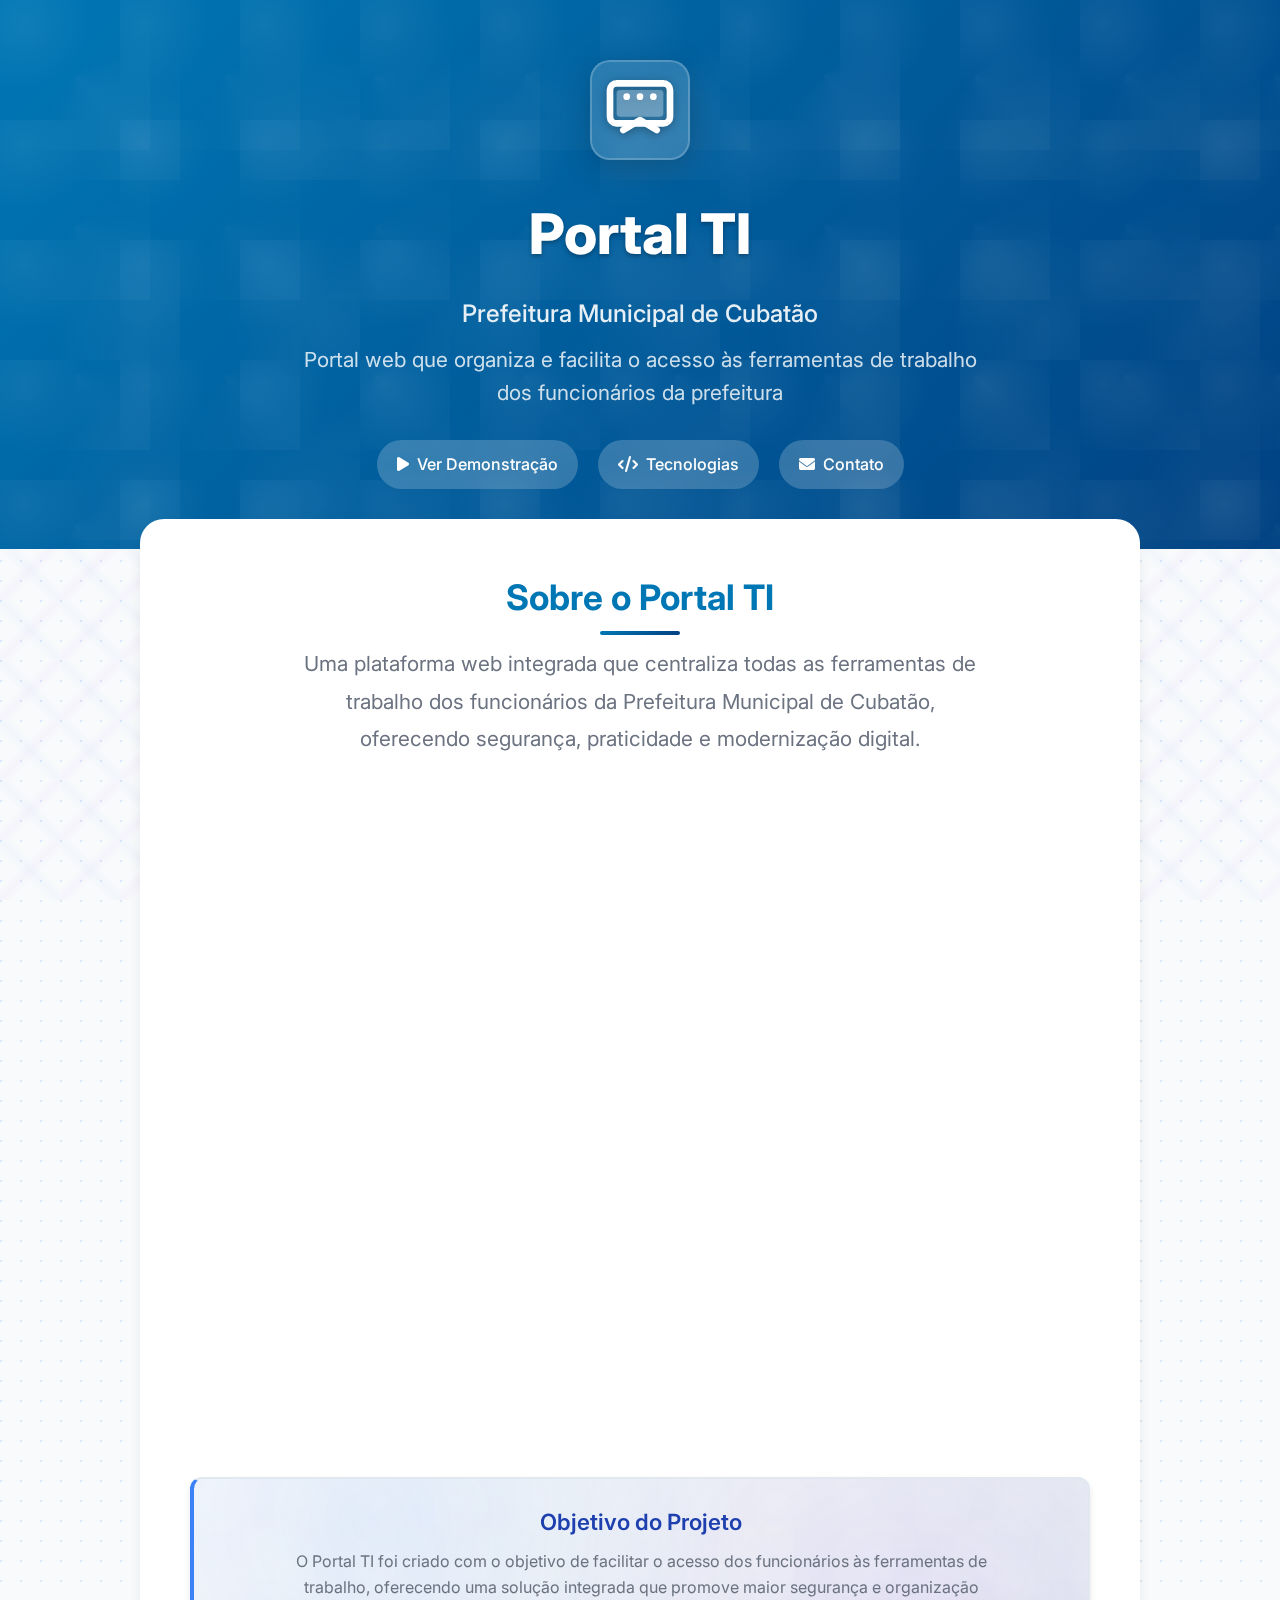
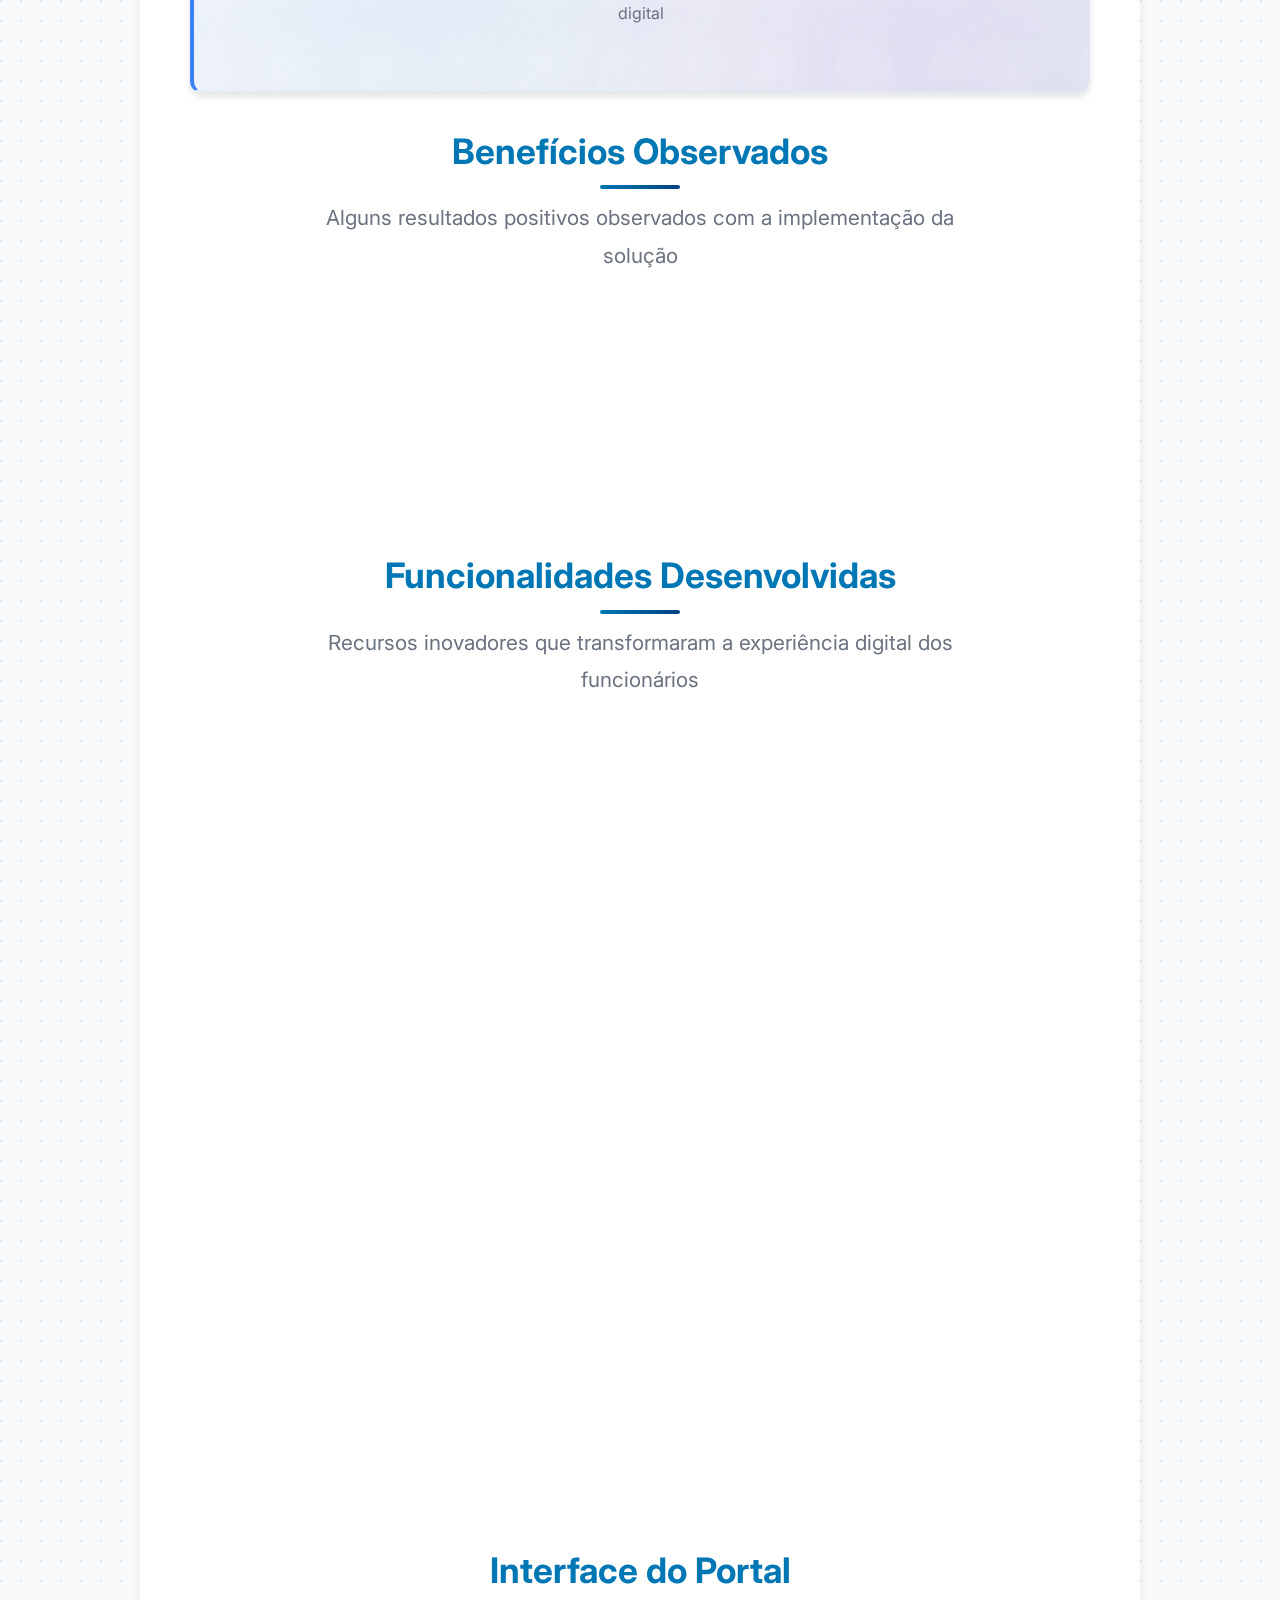
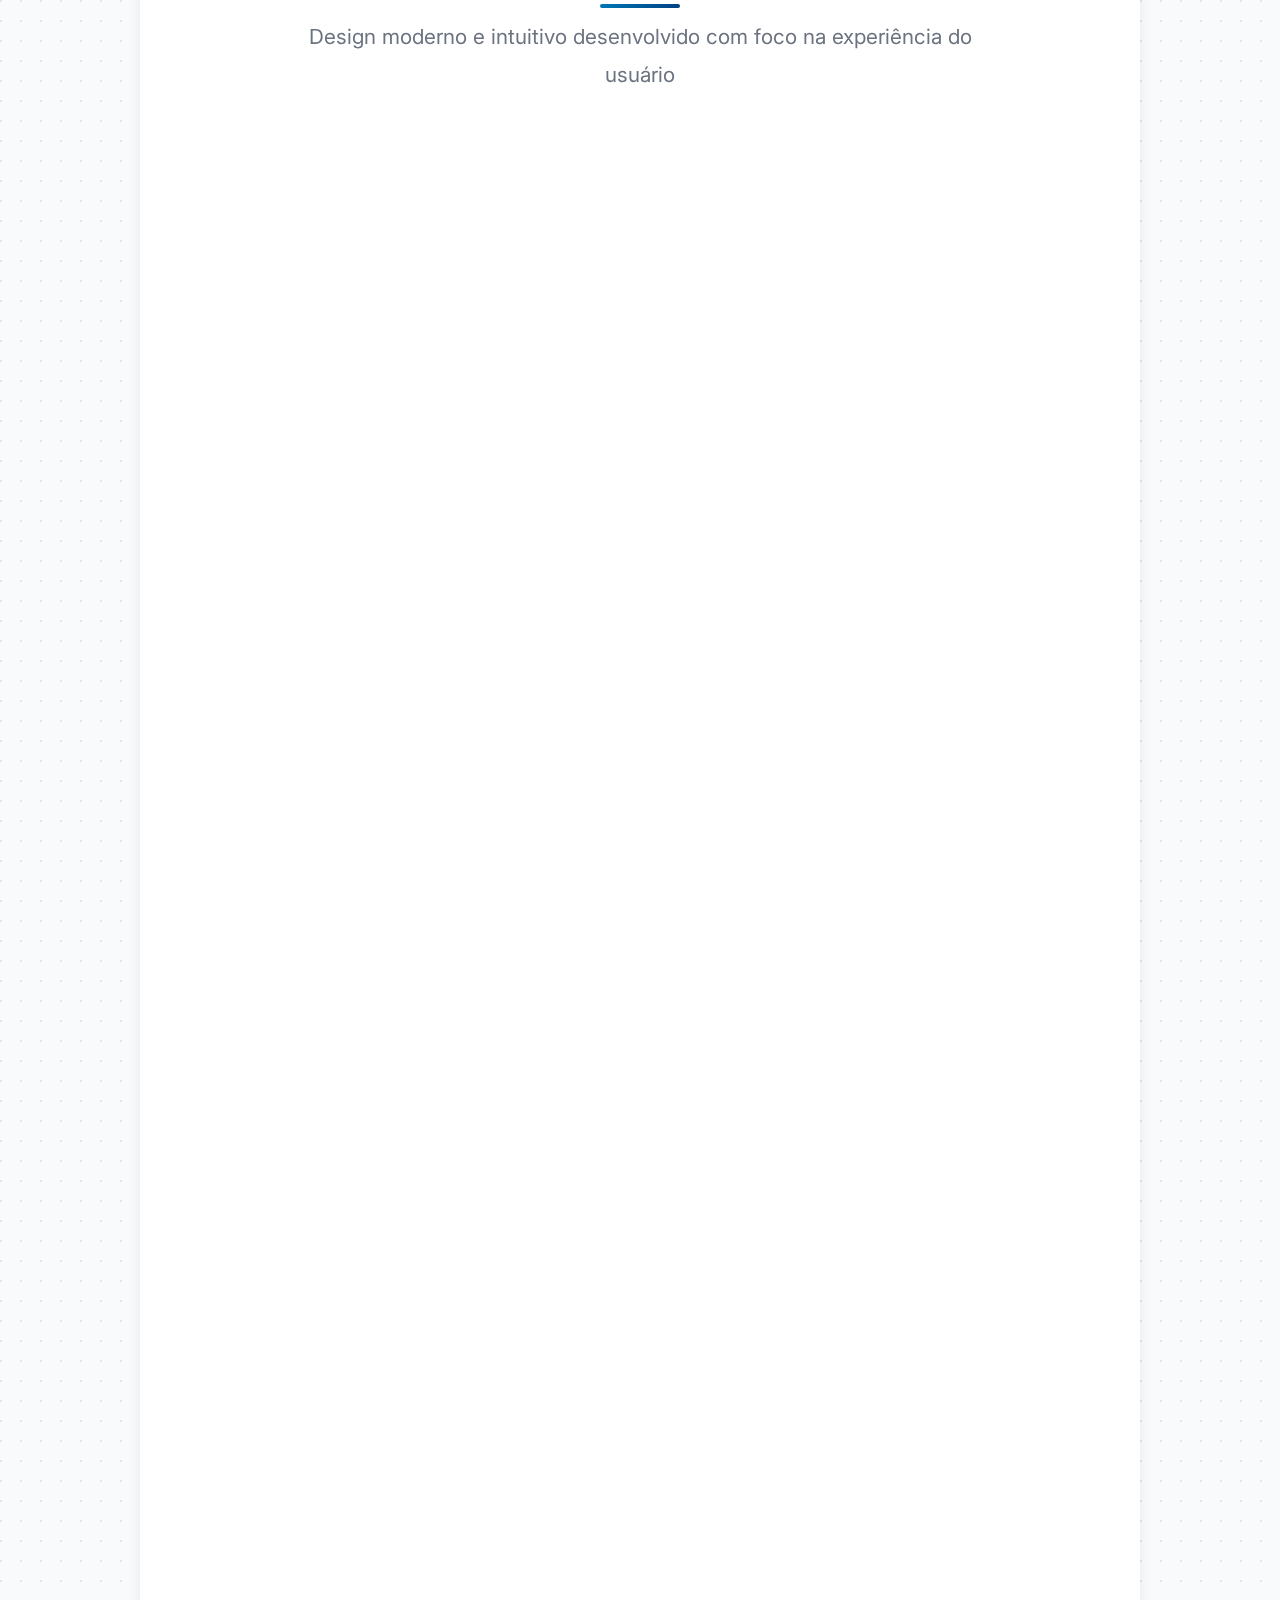
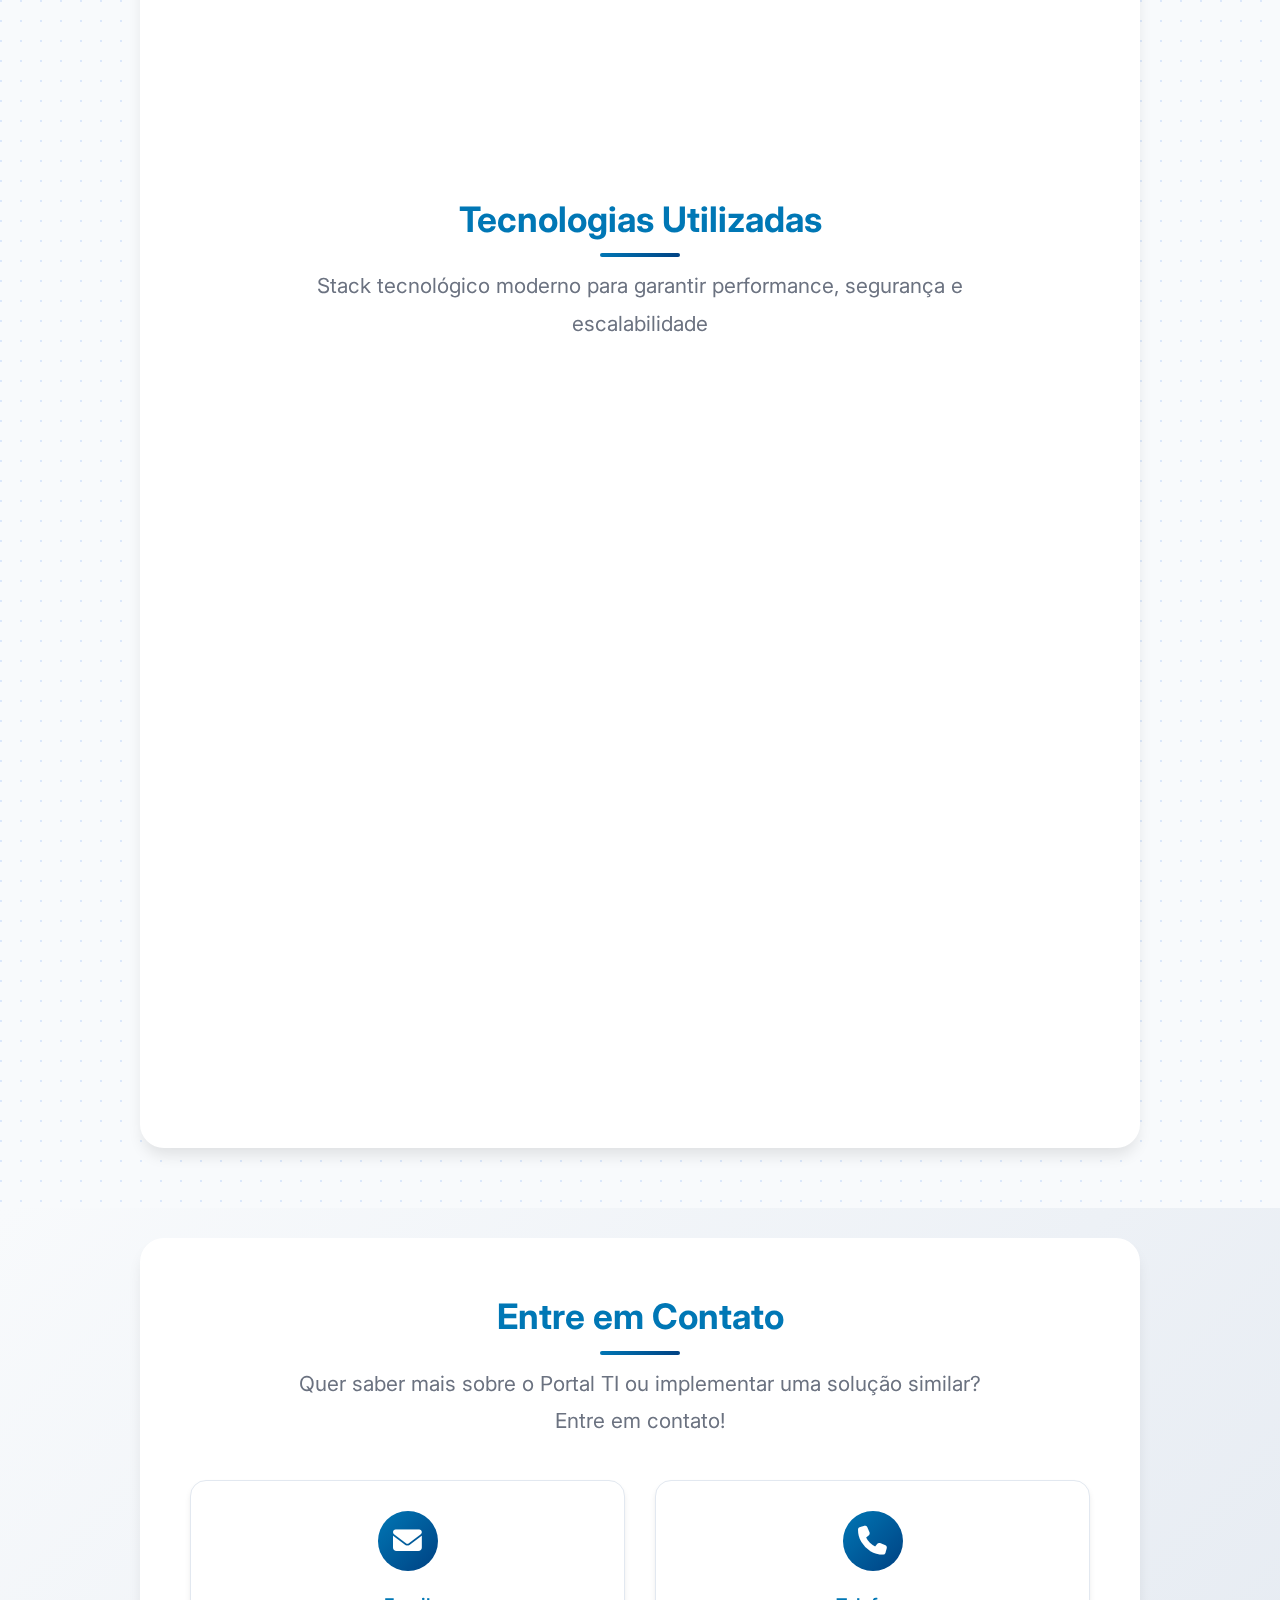
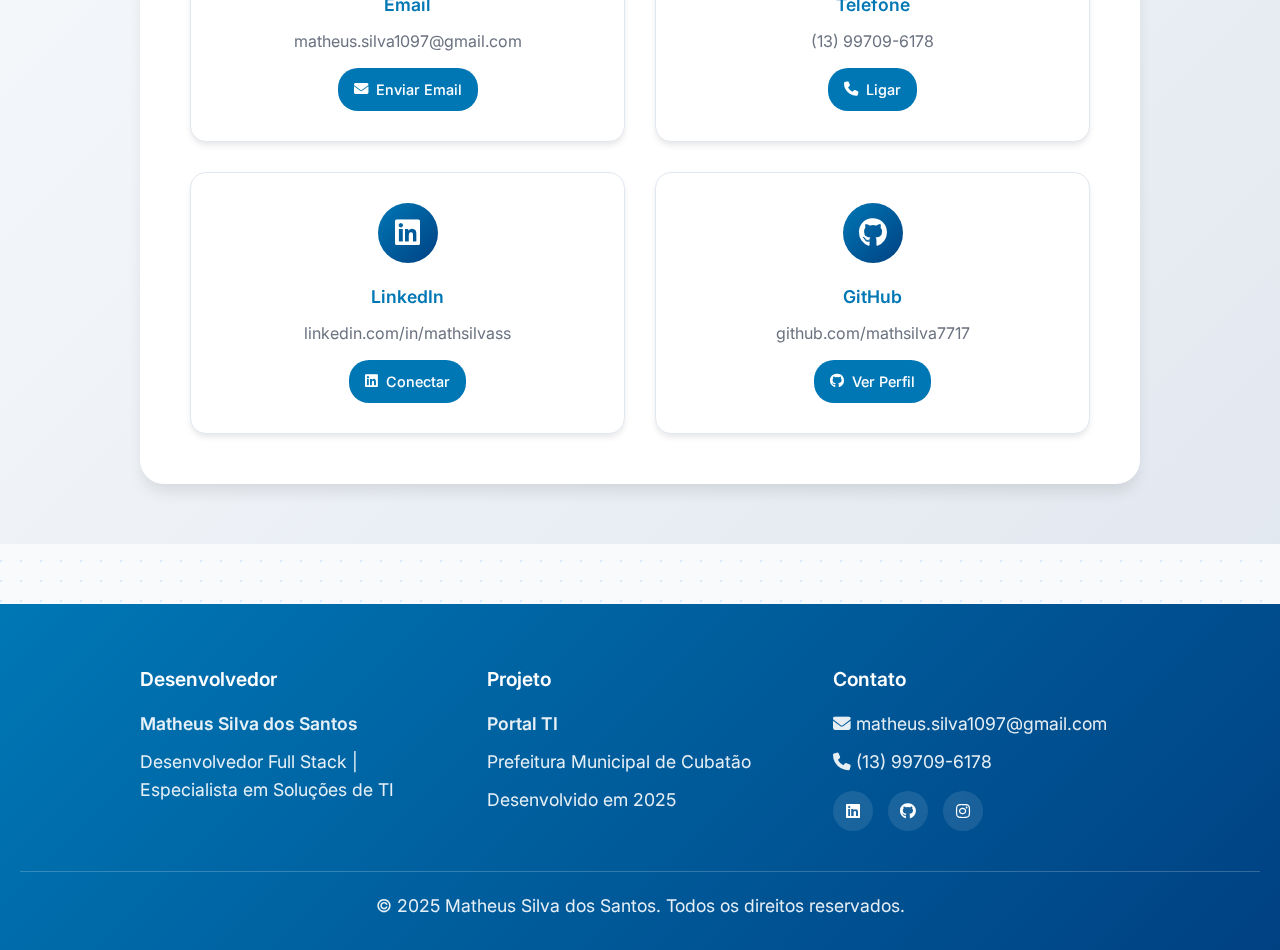
<file: portalti.html>
<!DOCTYPE html>
<html lang="pt-BR">
<head>
    <meta charset="UTF-8">
    <meta name="viewport" content="width=device-width, initial-scale=1.0">
    <title>Portal TI - Solução Digital para Administração Pública</title>
    <link rel="icon" type="image/png" href="favicon-brasao.png">
    <link rel="stylesheet" href="https://cdnjs.cloudflare.com/ajax/libs/font-awesome/6.5.0/css/all.min.css">
    <link href="https://fonts.googleapis.com/css2?family=Inter:wght@300;400;500;600;700;800&display=swap" rel="stylesheet">
    <style>
        :root {
            --azul-principal: #0077b5;
            --azul-escuro: #004182;
            --azul-claro: #e3f2fd;
            --azul-hover: #0056b3;
            --texto-principal: #1a1a1a;
            --texto-secundario: #6b7280;
            --cinza-claro: #f8fafc;
            --cinza-medio: #e2e8f0;
            --branco: #ffffff;
            --gradiente-azul: linear-gradient(135deg, #0077b5 0%, #004182 100%);
            --sombra-card: 0 4px 6px -1px rgba(0, 0, 0, 0.1);
            --sombra-hover: 0 10px 15px -3px rgba(0, 0, 0, 0.1);
        }
        
        * {
            box-sizing: border-box;
            margin: 0;
            padding: 0;
        }
        
        body {
            font-family: 'Inter', 'Segoe UI', 'Roboto', Arial, sans-serif;
            background: #f8fafc;
            background-image: 
                radial-gradient(circle at 1px 1px, rgba(59, 130, 246, 0.15) 1px, transparent 0);
            background-size: 20px 20px;
            color: var(--texto-principal);
            line-height: 1.6;
            position: relative;
        }

        body::before {
            content: '';
            position: fixed;
            top: 0;
            left: 0;
            width: 100%;
            height: 100%;
            background: 
                linear-gradient(45deg, transparent 40%, rgba(59, 130, 246, 0.03) 50%, transparent 60%),
                linear-gradient(-45deg, transparent 40%, rgba(147, 51, 234, 0.03) 50%, transparent 60%);
            background-size: 60px 60px;
            pointer-events: none;
            z-index: -1;
        }

        /* Hero Section */
        .hero-section {
            background: var(--gradiente-azul);
            padding: 60px 20px;
            text-align: center;
            position: relative;
            overflow: hidden;
        }

        .hero-section::before {
            content: '';
            position: absolute;
            top: 0;
            left: 0;
            right: 0;
            bottom: 0;
            background: 
                radial-gradient(circle at 20% 20%, rgba(255, 255, 255, 0.1) 0%, transparent 50%),
                radial-gradient(circle at 80% 80%, rgba(255, 255, 255, 0.08) 0%, transparent 50%),
                conic-gradient(from 45deg at 50% 50%, transparent 0deg, rgba(255, 255, 255, 0.05) 90deg, transparent 180deg);
            background-size: 120px 120px, 180px 180px, 150px 150px;
            opacity: 0.6;
        }

        .hero-content {
            max-width: 900px;
            margin: 0 auto;
            position: relative;
            z-index: 2;
        }

        .project-icon {
            width: 100px;
            height: 100px;
            margin: 0 auto 30px;
            display: flex;
            align-items: center;
            justify-content: center;
            background: rgba(255, 255, 255, 0.15);
            border-radius: 20px;
            backdrop-filter: blur(10px);
            border: 2px solid rgba(255, 255, 255, 0.2);
            box-shadow: 0 8px 32px rgba(0, 0, 0, 0.2);
        }

        .project-icon svg {
            color: white;
            filter: drop-shadow(0 2px 4px rgba(0, 0, 0, 0.3));
        }

        .hero-title {
            font-size: 3.5rem;
            font-weight: 800;
            color: white;
            margin-bottom: 15px;
            text-shadow: 0 2px 4px rgba(0, 0, 0, 0.3);
        }

        .hero-subtitle {
            font-size: 1.5rem;
            color: rgba(255, 255, 255, 0.9);
            margin-bottom: 10px;
            font-weight: 500;
        }

        .hero-description {
            font-size: 1.3rem;
            color: rgba(255, 255, 255, 0.8);
            margin-bottom: 30px;
            max-width: 700px;
            margin-left: auto;
            margin-right: auto;
        }

        .project-links {
            display: flex;
            justify-content: center;
            gap: 20px;
            margin-top: 30px;
        }

        .project-link {
            display: inline-flex;
            align-items: center;
            gap: 8px;
            background: rgba(255, 255, 255, 0.2);
            color: white;
            padding: 12px 20px;
            border-radius: 25px;
            text-decoration: none;
            font-weight: 500;
            transition: all 0.3s ease;
            backdrop-filter: blur(10px);
        }

        .project-link:hover {
            background: rgba(255, 255, 255, 0.3);
            transform: translateY(-2px);
        }

        /* Container Principal */
        .container {
            max-width: 1000px;
            margin: -30px auto 0;
            background: white;
            border-radius: 24px;
            box-shadow: var(--sombra-hover);
            position: relative;
            z-index: 3;
            overflow: hidden;
            padding: 50px;
        }

        /* Seções */
        .section {
            margin-bottom: 60px;
            text-align: center;
        }

        .section-title {
            font-size: 2.2rem;
            font-weight: 700;
            color: var(--azul-principal);
            margin-bottom: 20px;
            position: relative;
        }

        .section-title::after {
            content: '';
            position: absolute;
            bottom: -10px;
            left: 50%;
            transform: translateX(-50%);
            width: 80px;
            height: 4px;
            background: var(--gradiente-azul);
            border-radius: 2px;
        }

        .section-subtitle {
            font-size: 1.3rem;
            color: var(--texto-secundario);
            max-width: 700px;
            margin: 0 auto 40px;
            line-height: 1.8;
        }

        /* Cards */
        .cards-grid {
            display: grid;
            grid-template-columns: 1fr 1fr;
            gap: 30px;
            margin-top: 40px;
            max-width: 1000px;
            margin-left: auto;
            margin-right: auto;
        }

        .card {
            background: white;
            border-radius: 20px;
            padding: 35px 25px;
            box-shadow: var(--sombra-card);
            transition: all 0.3s ease;
            border: 1px solid var(--cinza-medio);
            text-align: center;
        }

        .card:hover {
            transform: translateY(-8px);
            box-shadow: var(--sombra-hover);
        }

        .card-icon {
            width: 70px;
            height: 70px;
            background: var(--gradiente-azul);
            border-radius: 50%;
            display: flex;
            align-items: center;
            justify-content: center;
            margin: 0 auto 20px;
            color: white;
            font-size: 2rem;
        }

        .card-title {
            font-size: 1.4rem;
            font-weight: 600;
            color: var(--azul-principal);
            margin-bottom: 15px;
        }

        .card-description {
            color: var(--texto-secundario);
            line-height: 1.7;
            font-size: 1rem;
        }

        /* Destaque */
        .highlight {
            background: 
                radial-gradient(circle at 20% 20%, rgba(59, 130, 246, 0.1) 0%, transparent 50%),
                radial-gradient(circle at 80% 80%, rgba(147, 51, 234, 0.08) 0%, transparent 50%),
                linear-gradient(135deg, #f8fafc 0%, #e2e8f0 100%);
            border: 2px solid #e2e8f0;
            border-left: 4px solid #3b82f6;
            color: var(--texto-principal);
            margin: 30px 0;
            padding: 25px 30px;
            border-radius: 12px;
            text-align: center;
            box-shadow: 0 4px 6px rgba(0, 0, 0, 0.1);
            position: relative;
            overflow: hidden;
        }

        .highlight::before {
            content: '';
            position: absolute;
            top: 0;
            left: 0;
            right: 0;
            bottom: 0;
            background: 
                radial-gradient(circle at 30% 30%, rgba(255, 255, 255, 0.1) 0%, transparent 50%),
                radial-gradient(circle at 70% 70%, rgba(255, 255, 255, 0.08) 0%, transparent 50%),
                conic-gradient(from 45deg at 50% 50%, transparent 0deg, rgba(255, 255, 255, 0.05) 90deg, transparent 180deg);
            background-size: 80px 80px, 120px 120px, 100px 100px;
            pointer-events: none;
        }

        .highlight .section-title {
            color: #1e40af;
            margin-bottom: 10px;
            font-size: 1.4rem;
            font-weight: 600;
            position: relative;
            z-index: 2;
        }

        .highlight .section-title::after {
            display: none;
        }

        .highlight .section-subtitle {
            color: var(--texto-secundario);
            font-size: 1rem;
            line-height: 1.6;
            position: relative;
            z-index: 2;
        }

        /* Estatísticas */
        .stats-grid {
            display: grid;
            grid-template-columns: repeat(auto-fit, minmax(200px, 1fr));
            gap: 30px;
            margin: 40px 0;
            max-width: 900px;
            margin-left: auto;
            margin-right: auto;
        }

        .stat-card {
            background: white;
            border-radius: 16px;
            padding: 25px;
            text-align: center;
            box-shadow: var(--sombra-card);
            transition: all 0.3s ease;
        }

        .stat-card:hover {
            transform: translateY(-5px);
            box-shadow: var(--sombra-hover);
        }

        .stat-number {
            font-size: 2.5rem;
            font-weight: 800;
            color: var(--azul-principal);
            margin-bottom: 8px;
            display: block;
        }

        .stat-label {
            font-size: 1rem;
            color: var(--texto-secundario);
            font-weight: 500;
        }

        /* Lista de funcionalidades */
        .features-list {
            text-align: left;
            max-width: 700px;
            margin: 0 auto;
        }

        .feature-item {
            display: flex;
            align-items: flex-start;
            gap: 20px;
            margin-bottom: 25px;
            padding: 20px;
            background: var(--cinza-claro);
            border-radius: 16px;
            transition: all 0.3s ease;
        }

        .feature-item:hover {
            transform: translateX(10px);
            background: var(--azul-claro);
        }

        .feature-item-icon {
            width: 45px;
            height: 45px;
            background: var(--gradiente-azul);
            border-radius: 12px;
            display: flex;
            align-items: center;
            justify-content: center;
            color: white;
            font-size: 1.3rem;
            flex-shrink: 0;
        }

        .feature-item-content h4 {
            font-size: 1.2rem;
            color: var(--azul-principal);
            margin-bottom: 8px;
            font-weight: 600;
        }

        .feature-item-content p {
            color: var(--texto-secundario);
            line-height: 1.6;
            font-size: 0.95rem;
        }

        /* Screenshots */
        .screenshots {
            display: grid;
            grid-template-columns: 1fr;
            gap: 35px;
            margin-top: 40px;
            max-width: 1200px;
            margin-left: auto;
            margin-right: auto;
        }

        .screenshot {
            background: white;
            border-radius: 20px;
            overflow: hidden;
            box-shadow: var(--sombra-card);
            transition: all 0.3s ease;
        }

        .screenshot:hover {
            transform: scale(1.02);
            box-shadow: var(--sombra-hover);
        }

        .screenshot-header {
            padding: 20px;
            text-align: center;
        }

        .screenshot-title {
            font-size: 1.2rem;
            font-weight: 600;
            color: var(--azul-principal);
            margin-bottom: 8px;
        }

        .screenshot-description {
            color: var(--texto-secundario);
            line-height: 1.6;
            font-size: 0.9rem;
        }

        .screenshot-placeholder {
            background: var(--cinza-claro);
            height: 400px;
            display: flex;
            align-items: center;
            justify-content: center;
            color: var(--texto-secundario);
            font-size: 1rem;
            border-top: 1px solid var(--cinza-medio);
            flex-direction: column;
            gap: 10px;
        }

        .screenshot-placeholder i {
            font-size: 2.5rem;
            opacity: 0.5;
        }

        /* Tecnologias */
        .tech-grid {
            display: grid;
            grid-template-columns: repeat(auto-fit, minmax(180px, 1fr));
            gap: 25px;
            margin-top: 40px;
            max-width: 1000px;
            margin-left: auto;
            margin-right: auto;
        }

        .tech-item {
            background: white;
            padding: 25px;
            border-radius: 16px;
            text-align: center;
            box-shadow: var(--sombra-card);
            transition: all 0.3s ease;
            border: 1px solid var(--cinza-medio);
        }

        .tech-item:hover {
            transform: translateY(-5px);
            box-shadow: var(--sombra-hover);
            border-color: var(--azul-principal);
        }

        .tech-icon {
            width: 60px;
            height: 60px;
            background: var(--gradiente-azul);
            border-radius: 50%;
            display: flex;
            align-items: center;
            justify-content: center;
            margin: 0 auto 15px;
            transition: all 0.3s ease;
        }

        .tech-icon i {
            font-size: 2rem;
            color: white;
        }

        .tech-item:hover .tech-icon {
            transform: scale(1.1);
        }

        .tech-item h4 {
            font-size: 1.1rem;
            color: var(--azul-principal);
            margin-bottom: 8px;
            font-weight: 600;
        }

        .tech-item p {
            color: var(--texto-secundario);
            font-size: 0.9rem;
            line-height: 1.4;
        }

        /* Contato */
        .contact-section {
            background: linear-gradient(135deg, #f8fafc 0%, #e2e8f0 100%);
            padding: 60px 20px;
            margin-top: 60px;
            text-align: center;
        }

        .contact-grid {
            display: grid;
            grid-template-columns: 1fr 1fr;
            gap: 30px;
            max-width: 1000px;
            margin-left: auto;
            margin-right: auto;
            margin-top: 40px;
        }

        .contact-card {
            background: white;
            padding: 30px 25px;
            border-radius: 16px;
            text-align: center;
            box-shadow: var(--sombra-card);
            transition: all 0.3s ease;
            border: 1px solid var(--cinza-medio);
        }

        .contact-card:hover {
            transform: translateY(-5px);
            box-shadow: var(--sombra-hover);
            border-color: var(--azul-principal);
        }

        .contact-icon {
            width: 60px;
            height: 60px;
            background: var(--gradiente-azul);
            border-radius: 50%;
            display: flex;
            align-items: center;
            justify-content: center;
            margin: 0 auto 20px;
        }

        .contact-icon i {
            font-size: 1.8rem;
            color: white;
        }

        .contact-card h4 {
            font-size: 1.1rem;
            color: var(--azul-principal);
            margin-bottom: 10px;
            font-weight: 600;
        }

        .contact-card p {
            color: var(--texto-secundario);
            font-size: 1rem;
            margin-bottom: 15px;
            line-height: 1.5;
        }

        .contact-link {
            display: inline-flex;
            align-items: center;
            gap: 8px;
            background: var(--azul-principal);
            color: white;
            padding: 10px 16px;
            border-radius: 20px;
            text-decoration: none;
            font-weight: 500;
            transition: all 0.3s ease;
            font-size: 0.9rem;
        }

        .contact-link:hover {
            background: var(--azul-hover);
            transform: translateY(-2px);
        }

        /* Footer */
        .footer {
            background: var(--gradiente-azul);
            color: white;
            padding: 60px 20px 20px;
            margin-top: 60px;
        }

        .footer-content {
            max-width: 1000px;
            margin: 0 auto;
            display: grid;
            grid-template-columns: repeat(auto-fit, minmax(250px, 1fr));
            gap: 40px;
            margin-bottom: 40px;
        }

        .footer-section h4 {
            font-size: 1.2rem;
            font-weight: 600;
            margin-bottom: 15px;
            color: white;
        }

        .footer-section p {
            margin-bottom: 8px;
            opacity: 0.9;
            line-height: 1.6;
        }

        .footer-section p strong {
            color: white;
            font-weight: 600;
        }

        .footer-social {
            display: flex;
            gap: 15px;
            margin-top: 15px;
        }

        .footer-social-link {
            display: inline-flex;
            align-items: center;
            justify-content: center;
            width: 40px;
            height: 40px;
            background: rgba(255, 255, 255, 0.1);
            color: white;
            border-radius: 50%;
            text-decoration: none;
            transition: all 0.3s ease;
            backdrop-filter: blur(10px);
        }

        .footer-social-link:hover {
            background: rgba(255, 255, 255, 0.2);
            transform: translateY(-2px);
        }

        .footer-bottom {
            border-top: 1px solid rgba(255, 255, 255, 0.2);
            padding-top: 20px;
            text-align: center;
        }

        .footer-bottom p {
            margin-bottom: 5px;
            opacity: 0.8;
            font-size: 0.9rem;
        }

        .footer-note {
            font-style: italic;
            opacity: 0.7 !important;
        }

        .footer h3 {
            font-size: 1.8rem;
            margin-bottom: 15px;
            font-weight: 600;
        }

        .footer p {
            font-size: 1.1rem;
            margin-bottom: 10px;
            opacity: 0.9;
        }

        /* Responsive - Mobile First Approach */
        
        /* Large Tablets and Small Desktops */
        @media (max-width: 1024px) {
            .container {
                max-width: 95%;
                padding: 40px 20px;
            }
            
            .hero-title {
                font-size: 3rem;
            }
            
            .cards-grid {
                grid-template-columns: repeat(2, 1fr);
                gap: 25px;
            }
            
            .screenshots {
                grid-template-columns: 1fr;
            }
        }

        /* Tablets */
        @media (max-width: 768px) {
            .hero-section {
                padding: 50px 20px;
            }
            
            .hero-title { 
                font-size: 2.5rem; 
                line-height: 1.2;
            }
            
            .hero-subtitle { 
                font-size: 1.2rem; 
                margin-bottom: 15px;
            }
            
            .hero-description { 
                font-size: 1.1rem; 
                margin-bottom: 25px;
            }
            
            .project-icon {
                width: 80px;
                height: 80px;
                margin-bottom: 25px;
            }
            
            .project-icon svg {
                width: 50px;
                height: 50px;
            }
            
            .container { 
                padding: 30px 20px; 
                margin: -20px 15px 0; 
            }
            
            .section-title { 
                font-size: 2rem; 
                margin-bottom: 15px;
            }
            
            .section-subtitle { 
                font-size: 1.1rem; 
                margin-bottom: 30px;
            }
            
            .cards-grid { 
                grid-template-columns: 1fr; 
                gap: 20px; 
            }
            
            .screenshots { 
                grid-template-columns: 1fr; 
                gap: 25px;
            }
            
            .stats-grid { 
                grid-template-columns: repeat(2, 1fr); 
                gap: 20px;
            }
            
            .tech-grid { 
                grid-template-columns: repeat(2, 1fr); 
                gap: 20px;
            }
            
            .contact-grid { 
                grid-template-columns: 1fr; 
                gap: 20px;
            }
            
            .project-links { 
                flex-direction: column; 
                align-items: center; 
                gap: 15px;
            }
            
            .project-link { 
                width: 100%;
                max-width: 250px;
                justify-content: center; 
                padding: 15px 25px;
            }
            
            /* Mostrar menu mobile */
            .mobile-menu-toggle {
                display: flex;
            }
            
            /* Footer responsivo */
            .footer-content {
                grid-template-columns: 1fr;
                gap: 30px;
                text-align: center;
            }
            
            .footer {
                padding: 40px 20px 20px;
            }
        }

        /* Large Mobile */
        @media (max-width: 600px) {
            .hero-title {
                font-size: 2.2rem;
            }
            
            .hero-subtitle {
                font-size: 1.1rem;
            }
            
            .hero-description {
                font-size: 1rem;
            }
            
            .section-title {
                font-size: 1.8rem;
            }
            
            .section-subtitle {
                font-size: 1rem;
            }
            
            .card {
                padding: 25px 20px;
            }
            
            .card-title {
                font-size: 1.2rem;
            }
            
            .card-description {
                font-size: 0.95rem;
            }
        }

        /* Small Mobile */
        @media (max-width: 480px) {
            .hero-section {
                padding: 40px 15px;
            }
            
            .hero-title { 
                font-size: 2rem; 
                line-height: 1.1;
            }
            
            .hero-subtitle { 
                font-size: 1rem; 
            }
            
            .hero-description { 
                font-size: 0.95rem; 
                line-height: 1.5;
            }
            
            .project-icon {
                width: 70px;
                height: 70px;
                margin-bottom: 20px;
            }
            
            .project-icon svg {
                width: 40px;
                height: 40px;
            }
            
            .container { 
                padding: 20px 15px; 
                margin: -15px 10px 0; 
            }
            
            .section-title { 
                font-size: 1.6rem; 
                margin-bottom: 12px;
            }
            
            .section-subtitle { 
                font-size: 0.95rem; 
                margin-bottom: 25px;
                line-height: 1.5;
            }
            
            .stats-grid { 
                grid-template-columns: 1fr; 
                gap: 15px;
            }
            
            .tech-grid { 
                grid-template-columns: 1fr; 
                gap: 15px;
            }
            
            .card {
                padding: 20px 15px;
            }
            
            .card-icon {
                width: 50px;
                height: 50px;
                margin-bottom: 15px;
            }
            
            .card-title {
                font-size: 1.1rem;
                margin-bottom: 10px;
            }
            
            .card-description {
                font-size: 0.9rem;
                line-height: 1.5;
            }
            
            .stat-card {
                padding: 20px 15px;
            }
            
            .stat-number {
                font-size: 2rem;
            }
            
            .stat-label {
                font-size: 0.9rem;
            }
            
            .tech-item {
                padding: 20px 15px;
            }
            
            .tech-icon {
                width: 50px;
                height: 50px;
                margin-bottom: 15px;
            }
            
            .tech-item h4 {
                font-size: 1rem;
                margin-bottom: 8px;
            }
            
            .tech-item p {
                font-size: 0.85rem;
            }
            
            .contact-card {
                padding: 25px 20px;
            }
            
            .contact-icon {
                width: 50px;
                height: 50px;
                margin-bottom: 15px;
            }
            
            .contact-card h4 {
                font-size: 1.1rem;
                margin-bottom: 10px;
            }
            
            .contact-card p {
                font-size: 0.9rem;
                margin-bottom: 15px;
            }
            
            .contact-link {
                padding: 12px 20px;
                font-size: 0.9rem;
            }
            
            .project-link {
                padding: 12px 20px;
                font-size: 0.9rem;
            }
            
            .back-to-top {
                width: 45px;
                height: 45px;
                bottom: 20px;
                right: 20px;
                font-size: 1rem;
            }
            
            .mobile-menu-toggle {
                width: 45px;
                height: 45px;
                top: 15px;
                right: 15px;
            }
            
            .mobile-nav {
                width: 100%;
                right: -100%;
            }
            
            .footer {
                padding: 30px 15px 15px;
            }
            
            .footer-section h4 {
                font-size: 1.1rem;
                margin-bottom: 12px;
            }
            
            .footer-section p {
                font-size: 0.9rem;
                margin-bottom: 6px;
            }
            
            .footer-social-link {
                width: 35px;
                height: 35px;
            }
            
            .footer-bottom p {
                font-size: 0.8rem;
            }
        }

        /* Extra Small Mobile */
        @media (max-width: 360px) {
            .hero-title {
                font-size: 1.8rem;
            }
            
            .hero-subtitle {
                font-size: 0.95rem;
            }
            
            .hero-description {
                font-size: 0.9rem;
            }
            
            .section-title {
                font-size: 1.4rem;
            }
            
            .section-subtitle {
                font-size: 0.9rem;
            }
            
            .card {
                padding: 18px 12px;
            }
            
            .card-title {
                font-size: 1rem;
            }
            
            .card-description {
                font-size: 0.85rem;
            }
            
            .stat-number {
                font-size: 1.8rem;
            }
            
            .stat-label {
                font-size: 0.8rem;
            }
            
            .tech-item h4 {
                font-size: 0.95rem;
            }
            
            .tech-item p {
                font-size: 0.8rem;
            }
            
            .contact-card h4 {
                font-size: 1rem;
            }
            
            .contact-card p {
                font-size: 0.85rem;
            }
        }

        /* Animações Otimizadas */
        @keyframes fadeInUp {
            from { 
                opacity: 0; 
                transform: translate3d(0, 30px, 0); 
            }
            to { 
                opacity: 1; 
                transform: translate3d(0, 0, 0); 
            }
        }

        .card, .stat-card, .feature-item, .screenshot, .tech-item {
            animation: fadeInUp 0.6s ease-out;
            will-change: opacity, transform;
            backface-visibility: hidden;
        }

        /* Otimizações de Performance */
        .card:hover, .stat-card:hover, .tech-item:hover, .contact-card:hover {
            will-change: transform;
        }

        /* Reduzir animações em dispositivos com preferência reduzida */
        @media (prefers-reduced-motion: reduce) {
            * {
                animation-duration: 0.01ms !important;
                animation-iteration-count: 1 !important;
                transition-duration: 0.01ms !important;
            }
        }

        /* Melhorias para Touch */
        @media (hover: none) and (pointer: coarse) {
            .card:hover, .stat-card:hover, .tech-item:hover, .contact-card:hover {
                transform: none;
            }
            
            .card:active, .stat-card:active, .tech-item:active, .contact-card:active {
                transform: scale(0.98);
            }
            
            .project-link:hover, .contact-link:hover {
                transform: none;
            }
            
            .project-link:active, .contact-link:active {
                transform: scale(0.95);
            }
        }

        /* Melhorar legibilidade em mobile */
        @media (max-width: 768px) {
            body {
                -webkit-text-size-adjust: 100%;
                -ms-text-size-adjust: 100%;
            }
            
            /* Melhorar área de toque */
            .project-link, .contact-link {
                min-height: 44px;
                min-width: 44px;
            }
            
            .mobile-menu-toggle {
                min-height: 44px;
                min-width: 44px;
            }
            
            .back-to-top {
                min-height: 44px;
                min-width: 44px;
            }
        }

        /* Orientação landscape em mobile */
        @media (max-width: 768px) and (orientation: landscape) {
            .hero-section {
                padding: 30px 20px;
            }
            
            .hero-title {
                font-size: 2rem !important;
            }
            
            .hero-subtitle {
                font-size: 1rem !important;
            }
            
            .hero-description {
                font-size: 0.9rem !important;
            }
            
            .project-icon {
                width: 60px !important;
                height: 60px !important;
                margin-bottom: 15px !important;
            }
            
            .project-icon svg {
                width: 35px !important;
                height: 35px !important;
            }
        }

        /* Utilitários */
        .text-center { text-align: center; }
        .mb-4 { margin-bottom: 2rem; }
        .mt-4 { margin-top: 2rem; }

        /* Botão Voltar ao Topo */
        .back-to-top {
            position: fixed;
            bottom: 30px;
            right: 30px;
            width: 50px;
            height: 50px;
            background: var(--gradiente-azul);
            color: white;
            border: none;
            border-radius: 50%;
            cursor: pointer;
            display: none;
            align-items: center;
            justify-content: center;
            font-size: 1.2rem;
            box-shadow: 0 4px 12px rgba(0, 0, 0, 0.15);
            transition: all 0.3s ease;
            z-index: 1000;
        }

        .back-to-top:hover {
            transform: translateY(-3px);
            box-shadow: 0 6px 20px rgba(0, 0, 0, 0.2);
        }

        .back-to-top.show {
            display: flex;
        }

        /* Menu Hambúrguer */
        .mobile-menu-toggle {
            display: none;
            position: fixed;
            top: 20px;
            right: 20px;
            width: 50px;
            height: 50px;
            background: var(--gradiente-azul);
            border: none;
            border-radius: 10px;
            cursor: pointer;
            z-index: 1001;
            flex-direction: column;
            align-items: center;
            justify-content: center;
            gap: 4px;
            box-shadow: 0 4px 12px rgba(0, 0, 0, 0.15);
        }

        .mobile-menu-toggle span {
            width: 25px;
            height: 3px;
            background: white;
            border-radius: 2px;
            transition: all 0.3s ease;
        }

        .mobile-menu-toggle.active span:nth-child(1) {
            transform: rotate(45deg) translate(6px, 6px);
        }

        .mobile-menu-toggle.active span:nth-child(2) {
            opacity: 0;
        }

        .mobile-menu-toggle.active span:nth-child(3) {
            transform: rotate(-45deg) translate(6px, -6px);
        }

        .mobile-nav {
            position: fixed;
            top: 0;
            right: -100%;
            width: 280px;
            height: 100vh;
            background: white;
            box-shadow: -5px 0 15px rgba(0, 0, 0, 0.1);
            transition: right 0.3s ease;
            z-index: 1000;
            padding: 80px 30px 30px;
        }

        .mobile-nav.active {
            right: 0;
        }

        .mobile-nav a {
            display: block;
            padding: 15px 0;
            color: var(--texto-principal);
            text-decoration: none;
            font-weight: 500;
            border-bottom: 1px solid #e2e8f0;
            transition: color 0.3s ease;
        }

        .mobile-nav a:hover {
            color: var(--azul-principal);
        }

        .mobile-overlay {
            position: fixed;
            top: 0;
            left: 0;
            width: 100%;
            height: 100%;
            background: rgba(0, 0, 0, 0.5);
            opacity: 0;
            visibility: hidden;
            transition: all 0.3s ease;
            z-index: 999;
        }

        .mobile-overlay.active {
            opacity: 1;
            visibility: visible;
        }


        /* Responsive Text */
        @media (max-width: 768px) {
            .hero-title {
                font-size: 2.5rem !important;
            }
            
            .hero-subtitle {
                font-size: 1.2rem !important;
            }
            
            .hero-description {
                font-size: 1.1rem !important;
            }
            
            .section-title {
                font-size: 1.8rem !important;
            }
            
            .section-subtitle {
                font-size: 1rem !important;
            }
        }

        @media (max-width: 480px) {
            .hero-title {
                font-size: 2rem !important;
            }
            
            .hero-subtitle {
                font-size: 1rem !important;
            }
            
            .hero-description {
                font-size: 1rem !important;
            }
            
            .section-title {
                font-size: 1.5rem !important;
            }
            
            .section-subtitle {
                font-size: 0.9rem !important;
            }
        }
    </style>
</head>
<body>
    <!-- Hero Section -->
    <div class="hero-section">
        <div class="hero-content">
            <div class="project-icon">
                <svg width="80" height="80" viewBox="0 0 24 24" fill="none" xmlns="http://www.w3.org/2000/svg">
                    <rect x="3" y="4" width="18" height="12" rx="2" stroke="currentColor" stroke-width="2"/>
                    <rect x="5" y="6" width="14" height="8" rx="1" fill="currentColor" opacity="0.3"/>
                    <circle cx="8" cy="8" r="1" fill="currentColor"/>
                    <circle cx="12" cy="8" r="1" fill="currentColor"/>
                    <circle cx="16" cy="8" r="1" fill="currentColor"/>
                    <path d="M7 18L12 15L17 18" stroke="currentColor" stroke-width="2" stroke-linecap="round" stroke-linejoin="round"/>
                </svg>
            </div>
            <h1 class="hero-title">Portal TI</h1>
            <div class="hero-subtitle">Prefeitura Municipal de Cubatão</div>
            <div class="hero-description">
                Portal web que organiza e facilita o acesso às ferramentas de trabalho 
                dos funcionários da prefeitura
            </div>
            
            <div class="project-links">
                <a href="#demo" class="project-link">
                    <i class="fas fa-play"></i>
                    Ver Demonstração
                </a>
                <a href="#tecnologias" class="project-link">
                    <i class="fas fa-code"></i>
                    Tecnologias
                </a>
                <a href="#contato" class="project-link">
                    <i class="fas fa-envelope"></i>
                    Contato
                </a>
            </div>
        </div>
    </div>

    <!-- Container Principal -->
    <div class="container">
        
        <!-- Sobre o Projeto -->
        <div class="section">
            <h2 class="section-title">Sobre o Portal TI</h2>
            <p class="section-subtitle">
                Uma plataforma web integrada que centraliza todas as ferramentas de trabalho dos funcionários 
                da Prefeitura Municipal de Cubatão, oferecendo segurança, praticidade e modernização digital.
            </p>

            <div class="cards-grid">
                <div class="card">
                    <div class="card-icon">
                        <i class="fas fa-home"></i>
                    </div>
                    <h3 class="card-title">Centralização</h3>
                    <p class="card-description">
                        Todos os sistemas e ferramentas em um único ponto de acesso, eliminando a necessidade de lembrar múltiplos links
                    </p>
                </div>

                <div class="card">
                    <div class="card-icon">
                        <i class="fas fa-shield-alt"></i>
                    </div>
                    <h3 class="card-title">Segurança Digital</h3>
                    <p class="card-description">
                        Verificadores de segurança integrados para proteger contra malware, phishing e outras ameaças digitais
                    </p>
                </div>

                <div class="card">
                    <div class="card-icon">
                        <i class="fas fa-users"></i>
                    </div>
                    <h3 class="card-title">Experiência do Usuário</h3>
                    <p class="card-description">
                        Interface intuitiva e responsiva que funciona perfeitamente em desktop, tablet e dispositivos móveis
                    </p>
                </div>

                <div class="card">
                    <div class="card-icon">
                        <i class="fas fa-cogs"></i>
                    </div>
                    <h3 class="card-title">Automação</h3>
                    <p class="card-description">
                        Ferramentas automatizadas que reduzem tarefas manuais e aumentam a eficiência operacional
                    </p>
                </div>
            </div>
        </div>

        <!-- Destaque -->
        <div class="highlight">
            <h2 class="section-title">Objetivo do Projeto</h2>
            <p class="section-subtitle">
                O Portal TI foi criado com o objetivo de facilitar o acesso dos funcionários às ferramentas de trabalho, 
                oferecendo uma solução integrada que promove maior segurança e organização digital
            </p>
        </div>

        <!-- Estatísticas do Projeto -->
        <div class="section">
            <h2 class="section-title">Benefícios Observados</h2>
            <p class="section-subtitle">
                Alguns resultados positivos observados com a implementação da solução
            </p>

            <div class="stats-grid">
                <div class="stat-card">
                    <span class="stat-number">15+</span>
                    <span class="stat-label">Ferramentas Integradas</span>
                </div>
                <div class="stat-card">
                    <span class="stat-number">85%</span>
                    <span class="stat-label">Departamentos Ativos</span>
                </div>
                <div class="stat-card">
                    <span class="stat-number">1000+</span>
                    <span class="stat-label">Usuários Ativos</span>
                </div>
                <div class="stat-card">
                    <span class="stat-number">24/7</span>
                    <span class="stat-label">Disponibilidade</span>
                </div>
            </div>
        </div>

        <!-- Principais Funcionalidades -->
        <div class="section">
            <h2 class="section-title">Funcionalidades Desenvolvidas</h2>
            <p class="section-subtitle">
                Recursos inovadores que transformaram a experiência digital dos funcionários
            </p>

            <div class="features-list">
                <div class="feature-item">
                    <div class="feature-item-icon">
                        <i class="fas fa-search"></i>
                    </div>
                    <div class="feature-item-content">
                        <h4>Busca Inteligente</h4>
                        <p>Sistema de pesquisa estilo Google com 200+ itens pesquisáveis e autocomplete</p>
                    </div>
                </div>

                <div class="feature-item">
                    <div class="feature-item-icon">
                        <i class="fas fa-shield-alt"></i>
                    </div>
                    <div class="feature-item-content">
                        <h4>Verificadores de Segurança</h4>
                        <p>Análise de URLs, emails, telefones e arquivos contra listas de malware e phishing</p>
                    </div>
                </div>

                <div class="feature-item">
                    <div class="feature-item-icon">
                        <i class="fas fa-graduation-cap"></i>
                    </div>
                    <div class="feature-item-content">
                        <h4>Curso de Segurança Digital</h4>
                        <p>Plataforma educativa com 6 lições interativas e geração automática de certificados</p>
                    </div>
                </div>

                <div class="feature-item">
                    <div class="feature-item-icon">
                        <i class="fas fa-user-cog"></i>
                    </div>
                    <div class="feature-item-content">
                        <h4>Portal Personalizado</h4>
                        <p>Área individual com bloco de notas, favoritos e lembretes sincronizados</p>
                    </div>
                </div>

                <div class="feature-item">
                    <div class="feature-item-icon">
                        <i class="fas fa-chart-line"></i>
                    </div>
                    <div class="feature-item-content">
                        <h4>Analytics e Monitoramento</h4>
                        <p>Dashboard com métricas de uso, relatórios de segurança e estatísticas detalhadas</p>
                    </div>
                </div>

                <div class="feature-item">
                    <div class="feature-item-icon">
                        <i class="fas fa-mobile-alt"></i>
                    </div>
                    <div class="feature-item-content">
                        <h4>Design Responsivo</h4>
                        <p>Interface adaptativa que funciona perfeitamente em desktop, tablet e mobile</p>
                    </div>
                </div>
            </div>
        </div>

        <!-- Screenshots -->
        <div class="section" id="demo">
            <h2 class="section-title">Interface do Portal</h2>
            <p class="section-subtitle">
                Design moderno e intuitivo desenvolvido com foco na experiência do usuário
            </p>

            <div class="screenshots">
                <div class="screenshot">
                    <div class="screenshot-header">
                        <h3 class="screenshot-title">Dashboard Principal</h3>
                        <p class="screenshot-description">
                            Tela inicial com acesso rápido a todas as ferramentas organizadas por categoria
                        </p>
                    </div>
                    <img src="tela-principal.png" alt="Dashboard Principal" style="width: 100%; height: 400px; object-fit: contain; border-top: 1px solid var(--cinza-medio); background: var(--cinza-claro);">
                </div>

                <div class="screenshot">
                    <div class="screenshot-header">
                        <h3 class="screenshot-title">Canal de Segurança</h3>
                        <p class="screenshot-description">
                            Centro de verificações de segurança com análise em tempo real
                        </p>
                    </div>
                    <img src="verificador-seguranca.png" alt="Canal de Segurança" style="width: 100%; height: 400px; object-fit: contain; border-top: 1px solid var(--cinza-medio); background: var(--cinza-claro);">
                </div>

                <div class="screenshot">
                    <div class="screenshot-header">
                        <h3 class="screenshot-title">Trilha Educativa</h3>
                        <p class="screenshot-description">
                            Curso interativo de segurança digital com certificação
                        </p>
                    </div>
                    <img src="curso-seguranca.png" alt="Trilha Educativa" style="width: 100%; height: 400px; object-fit: contain; border-top: 1px solid var(--cinza-medio); background: var(--cinza-claro);">
                </div>
            </div>
        </div>

        <!-- Tecnologias -->
        <div class="section" id="tecnologias">
            <h2 class="section-title">Tecnologias Utilizadas</h2>
            <p class="section-subtitle">
                Stack tecnológico moderno para garantir performance, segurança e escalabilidade
            </p>

            <div class="tech-grid">
                <div class="tech-item">
                    <div class="tech-icon">
                        <i class="fab fa-html5"></i>
                    </div>
                    <h4>HTML5</h4>
                    <p>Estrutura semântica</p>
                </div>

                <div class="tech-item">
                    <div class="tech-icon">
                        <i class="fab fa-css3-alt"></i>
                    </div>
                    <h4>CSS3</h4>
                    <p>Design responsivo</p>
                </div>

                <div class="tech-item">
                    <div class="tech-icon">
                        <i class="fab fa-js-square"></i>
                    </div>
                    <h4>JavaScript</h4>
                    <p>ES6+ moderno</p>
                </div>

                <div class="tech-item">
                    <div class="tech-icon">
                        <i class="fab fa-node-js"></i>
                    </div>
                    <h4>Node.js</h4>
                    <p>Backend robusto</p>
                </div>

                <div class="tech-item">
                    <div class="tech-icon">
                        <i class="fas fa-database"></i>
                    </div>
                    <h4>SQLite</h4>
                    <p>Banco de dados</p>
                </div>

                <div class="tech-item">
                    <div class="tech-icon">
                        <i class="fas fa-shield-alt"></i>
                    </div>
                    <h4>APIs de Segurança</h4>
                    <p>VirusTotal, PhishTank</p>
                </div>

                <div class="tech-item">
                    <div class="tech-icon">
                        <i class="fab fa-git-alt"></i>
                    </div>
                    <h4>Git</h4>
                    <p>Controle de versão</p>
                </div>

                <div class="tech-item">
                    <div class="tech-icon">
                        <i class="fas fa-server"></i>
                    </div>
                    <h4>Express.js</h4>
                    <p>Framework web</p>
                </div>

                <div class="tech-item">
                    <div class="tech-icon">
                        <i class="fas fa-mobile-alt"></i>
                    </div>
                    <h4>Responsive Design</h4>
                    <p>Mobile-first</p>
                </div>

                <div class="tech-item">
                    <div class="tech-icon">
                        <i class="fas fa-lock"></i>
                    </div>
                    <h4>Segurança</h4>
                    <p>HTTPS, validação</p>
                </div>

                <div class="tech-item">
                    <div class="tech-icon">
                        <i class="fas fa-chart-line"></i>
                    </div>
                    <h4>Analytics</h4>
                    <p>Monitoramento</p>
                </div>

                <div class="tech-item">
                    <div class="tech-icon">
                        <i class="fas fa-code"></i>
                    </div>
                    <h4>JSON</h4>
                    <p>Intercâmbio de dados</p>
                </div>
            </div>
        </div>

    </div>

    <!-- Seção Contato -->
    <div class="contact-section" id="contato">
        <div class="container">
            <h2 class="section-title">Entre em Contato</h2>
            <p class="section-subtitle">
                Quer saber mais sobre o Portal TI ou implementar uma solução similar? Entre em contato!
            </p>
            
            <div class="contact-grid">
                <div class="contact-card">
                    <div class="contact-icon">
                        <i class="fas fa-envelope"></i>
                    </div>
                    <h4>Email</h4>
                    <p>matheus.silva1097@gmail.com</p>
                    <a href="mailto:matheus.silva1097@gmail.com" class="contact-link">
                        <i class="fas fa-envelope"></i>
                        Enviar Email
                    </a>
                </div>
                
                <div class="contact-card">
                    <div class="contact-icon">
                        <i class="fas fa-phone"></i>
                    </div>
                    <h4>Telefone</h4>
                    <p>(13) 99709-6178</p>
                    <a href="tel:+5513997096178" class="contact-link">
                        <i class="fas fa-phone"></i>
                        Ligar
                    </a>
                </div>
                
                <div class="contact-card">
                    <div class="contact-icon">
                        <i class="fab fa-linkedin"></i>
                    </div>
                    <h4>LinkedIn</h4>
                    <p>linkedin.com/in/mathsilvass</p>
                    <a href="https://linkedin.com/in/mathsilvass" target="_blank" class="contact-link">
                        <i class="fab fa-linkedin"></i>
                        Conectar
                    </a>
                </div>
                
                <div class="contact-card">
                    <div class="contact-icon">
                        <i class="fab fa-github"></i>
                    </div>
                    <h4>GitHub</h4>
                    <p>github.com/mathsilva7717</p>
                    <a href="https://github.com/mathsilva7717" target="_blank" class="contact-link">
                        <i class="fab fa-github"></i>
                        Ver Perfil
                    </a>
                </div>
            </div>
        </div>
    </div>

    <!-- Footer -->
    <div class="footer">
        <div class="footer-content">
            <div class="footer-section">
                <h4>Desenvolvedor</h4>
                <p><strong>Matheus Silva dos Santos</strong></p>
                <p>Desenvolvedor Full Stack | Especialista em Soluções de TI</p>
            </div>
            
            <div class="footer-section">
                <h4>Projeto</h4>
                <p><strong>Portal TI</strong></p>
                <p>Prefeitura Municipal de Cubatão</p>
                <p>Desenvolvido em 2025</p>
            </div>
            
            <div class="footer-section">
                <h4>Contato</h4>
                <p><i class="fas fa-envelope"></i> matheus.silva1097@gmail.com</p>
                <p><i class="fas fa-phone"></i> (13) 99709-6178</p>
                <div class="footer-social">
                    <a href="https://linkedin.com/in/mathsilvass" target="_blank" class="footer-social-link">
                        <i class="fab fa-linkedin"></i>
                    </a>
                    <a href="https://github.com/mathsilva7717" target="_blank" class="footer-social-link">
                        <i class="fab fa-github"></i>
                    </a>
                    <a href="https://instagram.com/mthsilvass" target="_blank" class="footer-social-link">
                        <i class="fab fa-instagram"></i>
                    </a>
                </div>
            </div>
        </div>
        
        <div class="footer-bottom">
            <p>&copy; 2025 Matheus Silva dos Santos. Todos os direitos reservados.</p>
        </div>
    </div>

    <!-- Botão Voltar ao Topo -->
    <button class="back-to-top" id="backToTop">
        <i class="fas fa-arrow-up"></i>
    </button>


    <div class="mobile-overlay" id="mobileOverlay"></div>
    
    <nav class="mobile-nav" id="mobileNav">
        <a href="#demo">Demonstração</a>
        <a href="#tecnologias">Tecnologias</a>
        <a href="#contato">Contato</a>
    </nav>

    <script>
        // Animação suave de scroll
        document.addEventListener('DOMContentLoaded', function() {
            // Animar elementos quando visíveis
            const observerOptions = {
                threshold: 0.1,
                rootMargin: '0px 0px -50px 0px'
            };

            const observer = new IntersectionObserver((entries) => {
                entries.forEach(entry => {
                    if (entry.isIntersecting) {
                        entry.target.style.opacity = '1';
                        entry.target.style.transform = 'translate3d(0, 0, 0)';
                        // Remover o elemento do observer após animação
                        observer.unobserve(entry.target);
                    }
                });
            }, observerOptions);

            // Observar todos os elementos animáveis
            const animatedElements = document.querySelectorAll('.card, .stat-card, .feature-item, .screenshot, .tech-item');
            animatedElements.forEach(el => {
                el.style.opacity = '0';
                el.style.transform = 'translate3d(0, 30px, 0)';
                el.style.transition = 'opacity 0.6s ease-out, transform 0.6s ease-out';
                el.style.willChange = 'opacity, transform';
                observer.observe(el);
            });

            // Animar números das estatísticas
            const statNumbers = document.querySelectorAll('.stat-number');
            statNumbers.forEach(stat => {
                const text = stat.textContent;
                if (text.includes('+')) {
                    const num = parseInt(text.replace('+', ''));
                    animateNumber(stat, 0, num, '+');
                } else if (text.includes('%')) {
                    const num = parseInt(text.replace('%', ''));
                    animateNumber(stat, 0, num, '%');
                } else if (text.includes('/')) {
                    // Para 24/7, não animar
                    return;
                } else {
                    const num = parseInt(text);
                    if (!isNaN(num)) {
                        animateNumber(stat, 0, num);
                    }
                }
            });
        });

        function animateNumber(element, start, end, suffix = '') {
            const duration = 2000;
            const startTime = Date.now();
            
            function update() {
                const elapsed = Date.now() - startTime;
                const progress = Math.min(elapsed / duration, 1);
                
                const current = Math.floor(start + (end - start) * progress);
                element.textContent = current + suffix;
                
                if (progress < 1) {
                    requestAnimationFrame(update);
                }
            }
            
            requestAnimationFrame(update);
        }

        // Efeito hover suave nos cards
        const cards = document.querySelectorAll('.card, .stat-card, .screenshot, .tech-item');
        cards.forEach(card => {
            card.addEventListener('mouseenter', function() {
                this.style.transform = 'translateY(-8px) scale(1.02)';
            });
            
            card.addEventListener('mouseleave', function() {
                this.style.transform = 'translateY(0) scale(1)';
            });


            // ===== BOTÃO VOLTAR AO TOPO =====
            const backToTopBtn = document.getElementById('backToTop');
            
            window.addEventListener('scroll', function() {
                if (window.pageYOffset > 300) {
                    backToTopBtn.classList.add('show');
                } else {
                    backToTopBtn.classList.remove('show');
                }
            });

            backToTopBtn.addEventListener('click', function() {
                window.scrollTo({
                    top: 0,
                    behavior: 'smooth'
                });
            });

            // ===== MENU MOBILE =====
            const mobileMenuToggle = document.getElementById('mobileMenuToggle');
            const mobileNav = document.getElementById('mobileNav');
            const mobileOverlay = document.getElementById('mobileOverlay');

            function toggleMobileMenu() {
                mobileMenuToggle.classList.toggle('active');
                mobileNav.classList.toggle('active');
                mobileOverlay.classList.toggle('active');
                document.body.style.overflow = mobileNav.classList.contains('active') ? 'hidden' : 'auto';
            }

            mobileMenuToggle.addEventListener('click', toggleMobileMenu);
            mobileOverlay.addEventListener('click', toggleMobileMenu);

            // Fechar menu ao clicar em link
            document.querySelectorAll('.mobile-nav a').forEach(link => {
                link.addEventListener('click', toggleMobileMenu);
            });

            // ===== TOUCH GESTURES =====
            let startY = 0;
            let startX = 0;

            document.addEventListener('touchstart', function(e) {
                startY = e.touches[0].clientY;
                startX = e.touches[0].clientX;
            });

            document.addEventListener('touchend', function(e) {
                if (!startY || !startX) return;

                const endY = e.changedTouches[0].clientY;
                const endX = e.changedTouches[0].clientX;
                const diffY = startY - endY;
                const diffX = startX - endX;

                // Swipe para cima (abrir menu)
                if (diffY > 50 && Math.abs(diffX) < 50 && window.innerWidth <= 768) {
                    if (!mobileNav.classList.contains('active')) {
                        toggleMobileMenu();
                    }
                }

                // Swipe para baixo (fechar menu)
                if (diffY < -50 && Math.abs(diffX) < 50 && window.innerWidth <= 768) {
                    if (mobileNav.classList.contains('active')) {
                        toggleMobileMenu();
                    }
                }

                startY = 0;
                startX = 0;
            });

            // ===== RESPONSIVE TEXT E LAYOUT =====
            function adjustLayout() {
                const screenWidth = window.innerWidth;
                const heroTitle = document.querySelector('.hero-title');
                const heroSubtitle = document.querySelector('.hero-subtitle');
                const heroDescription = document.querySelector('.hero-description');
                const projectIcon = document.querySelector('.project-icon');
                const projectIconSvg = document.querySelector('.project-icon svg');

                // Ajustar tamanhos baseado na largura da tela
                if (screenWidth <= 360) {
                    // Extra small mobile
                    heroTitle.style.fontSize = '1.8rem';
                    heroSubtitle.style.fontSize = '0.95rem';
                    heroDescription.style.fontSize = '0.9rem';
                    if (projectIcon) {
                        projectIcon.style.width = '60px';
                        projectIcon.style.height = '60px';
                    }
                    if (projectIconSvg) {
                        projectIconSvg.style.width = '35px';
                        projectIconSvg.style.height = '35px';
                    }
                } else if (screenWidth <= 480) {
                    // Small mobile
                    heroTitle.style.fontSize = '2rem';
                    heroSubtitle.style.fontSize = '1rem';
                    heroDescription.style.fontSize = '0.95rem';
                    if (projectIcon) {
                        projectIcon.style.width = '70px';
                        projectIcon.style.height = '70px';
                    }
                    if (projectIconSvg) {
                        projectIconSvg.style.width = '40px';
                        projectIconSvg.style.height = '40px';
                    }
                } else if (screenWidth <= 600) {
                    // Large mobile
                    heroTitle.style.fontSize = '2.2rem';
                    heroSubtitle.style.fontSize = '1.1rem';
                    heroDescription.style.fontSize = '1rem';
                    if (projectIcon) {
                        projectIcon.style.width = '80px';
                        projectIcon.style.height = '80px';
                    }
                    if (projectIconSvg) {
                        projectIconSvg.style.width = '50px';
                        projectIconSvg.style.height = '50px';
                    }
                } else if (screenWidth <= 768) {
                    // Tablet
                    heroTitle.style.fontSize = '2.5rem';
                    heroSubtitle.style.fontSize = '1.2rem';
                    heroDescription.style.fontSize = '1.1rem';
                    if (projectIcon) {
                        projectIcon.style.width = '80px';
                        projectIcon.style.height = '80px';
                    }
                    if (projectIconSvg) {
                        projectIconSvg.style.width = '50px';
                        projectIconSvg.style.height = '50px';
                    }
                } else if (screenWidth <= 1024) {
                    // Large tablet/small desktop
                    heroTitle.style.fontSize = '3rem';
                    heroSubtitle.style.fontSize = '1.3rem';
                    heroDescription.style.fontSize = '1.2rem';
                    if (projectIcon) {
                        projectIcon.style.width = '90px';
                        projectIcon.style.height = '90px';
                    }
                    if (projectIconSvg) {
                        projectIconSvg.style.width = '60px';
                        projectIconSvg.style.height = '60px';
                    }
                } else {
                    // Desktop
                    heroTitle.style.fontSize = '3.5rem';
                    heroSubtitle.style.fontSize = '1.5rem';
                    heroDescription.style.fontSize = '1.3rem';
                    if (projectIcon) {
                        projectIcon.style.width = '100px';
                        projectIcon.style.height = '100px';
                    }
                    if (projectIconSvg) {
                        projectIconSvg.style.width = '80px';
                        projectIconSvg.style.height = '80px';
                    }
                }
            }

            // Debounce para otimizar performance
            let resizeTimeout;
            window.addEventListener('resize', function() {
                clearTimeout(resizeTimeout);
                resizeTimeout = setTimeout(adjustLayout, 100);
            });
            
            adjustLayout(); // Executar na inicialização
        });
    </script>
</body>
</html>
</file>
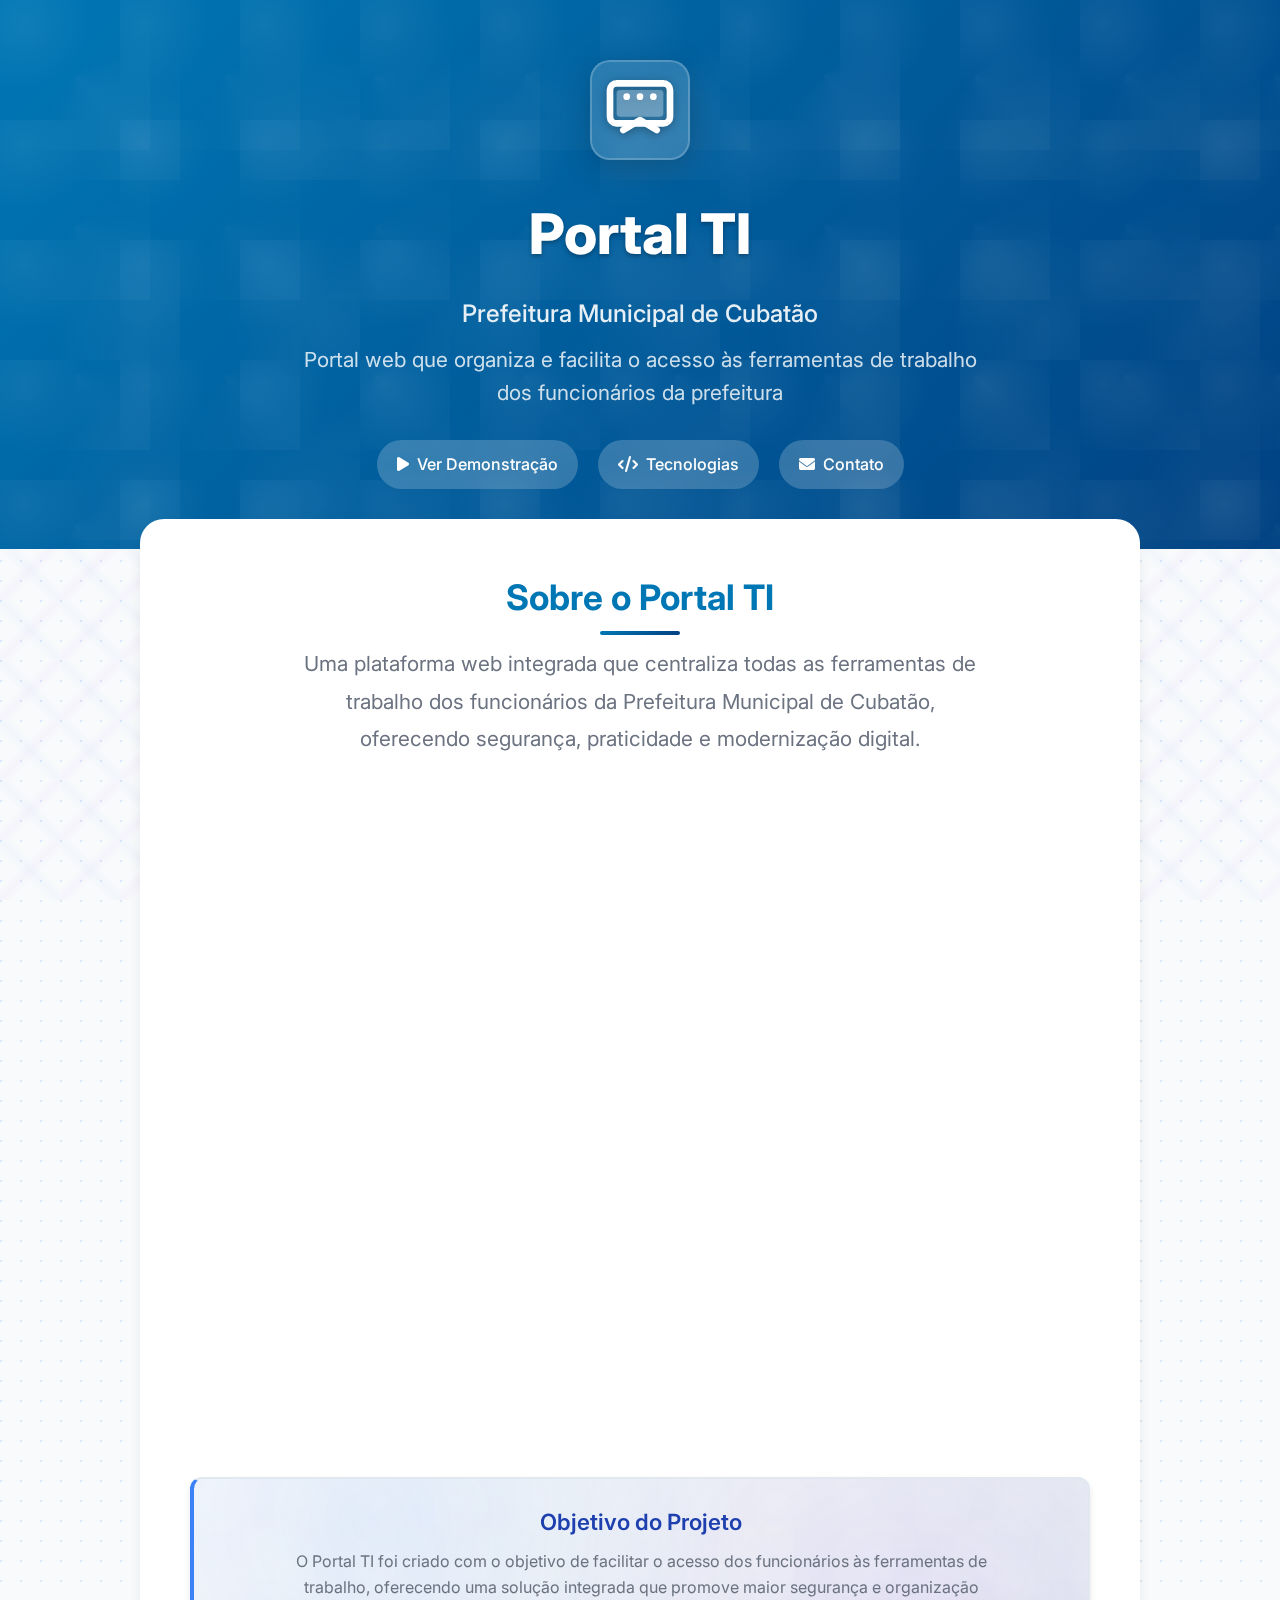
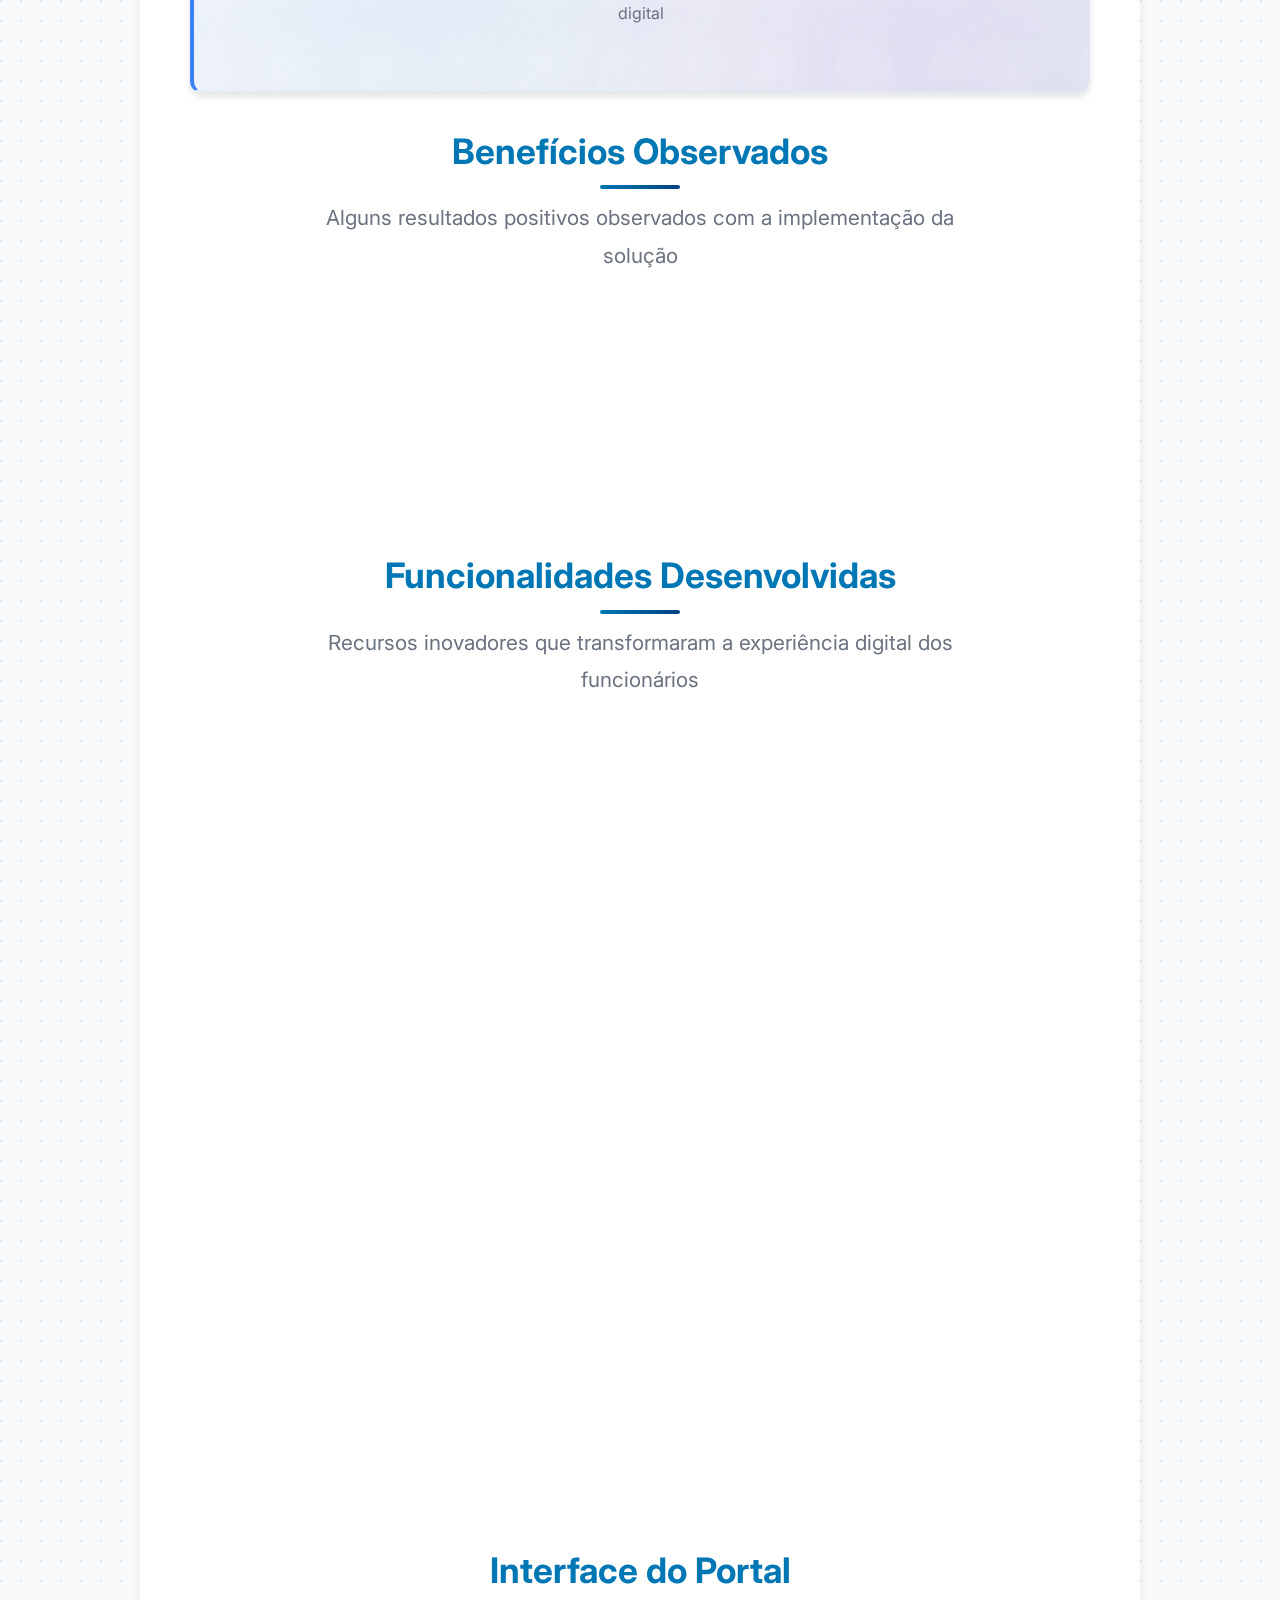
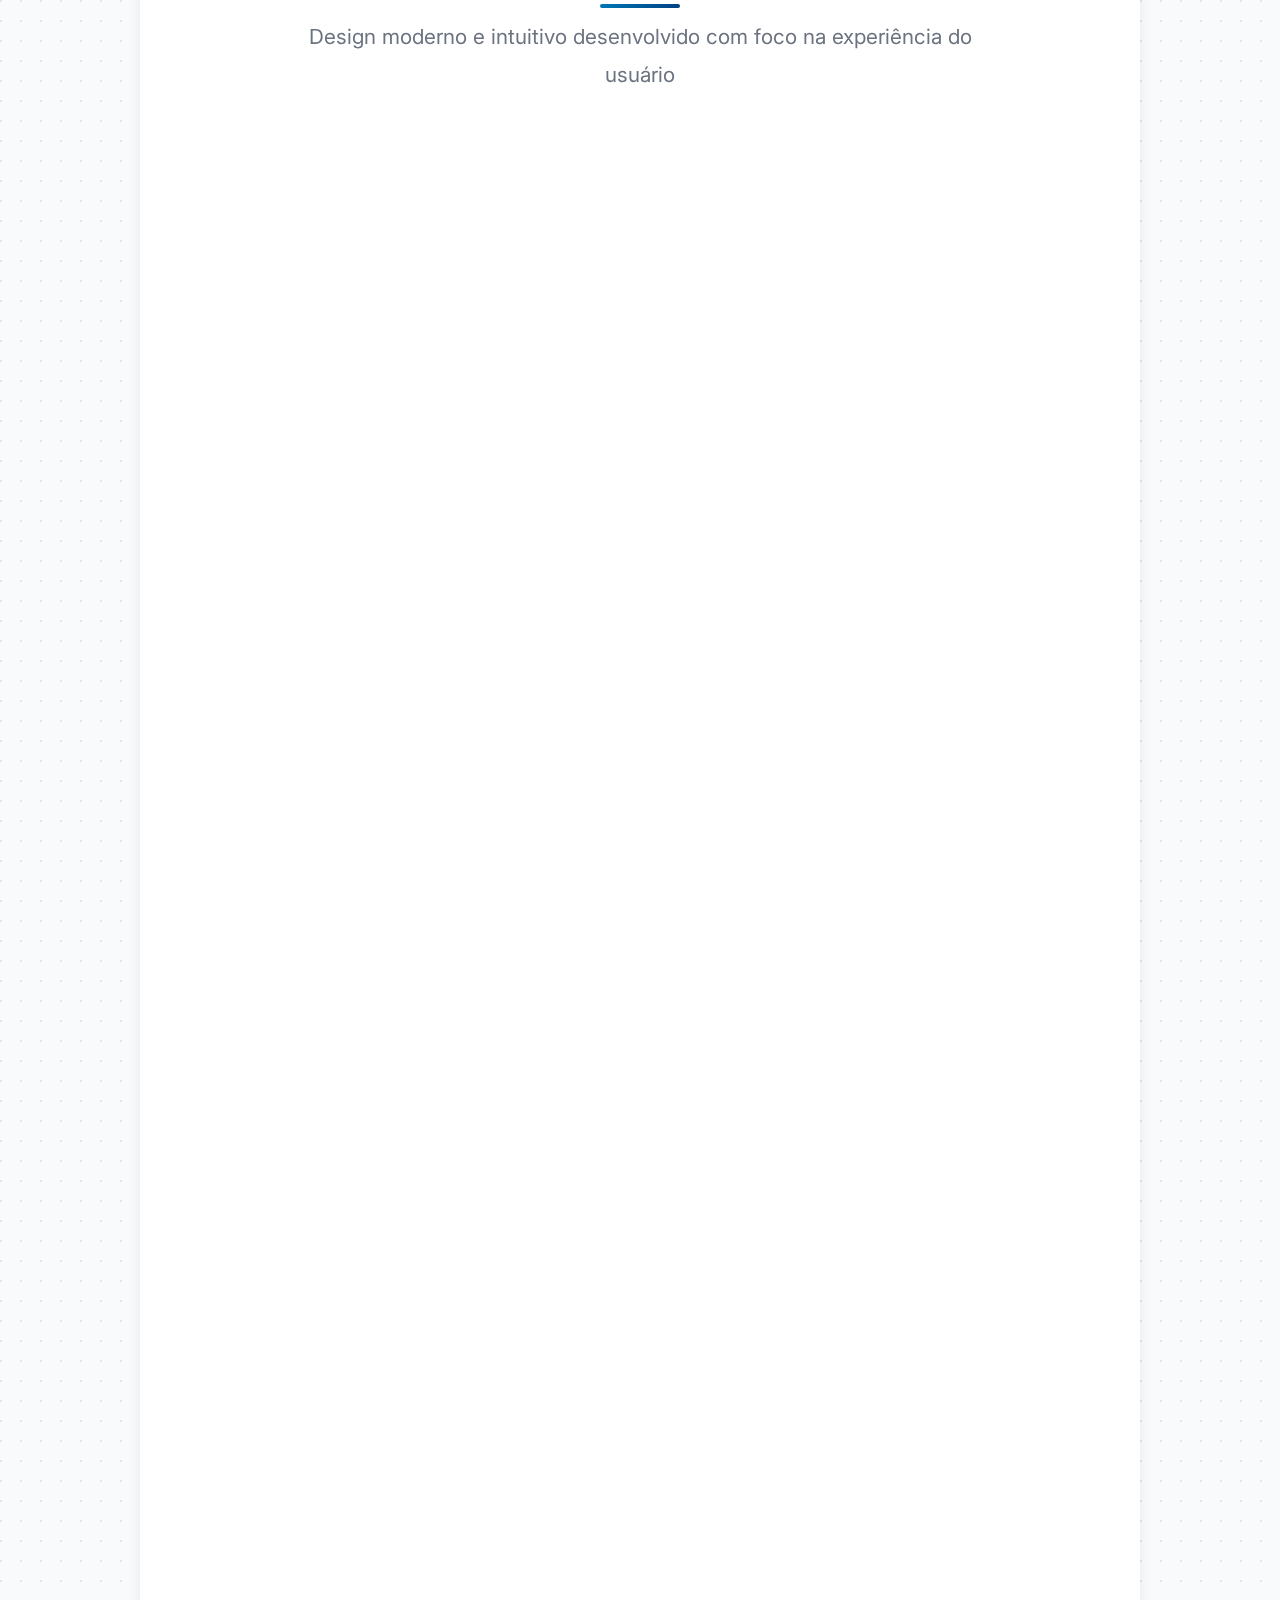
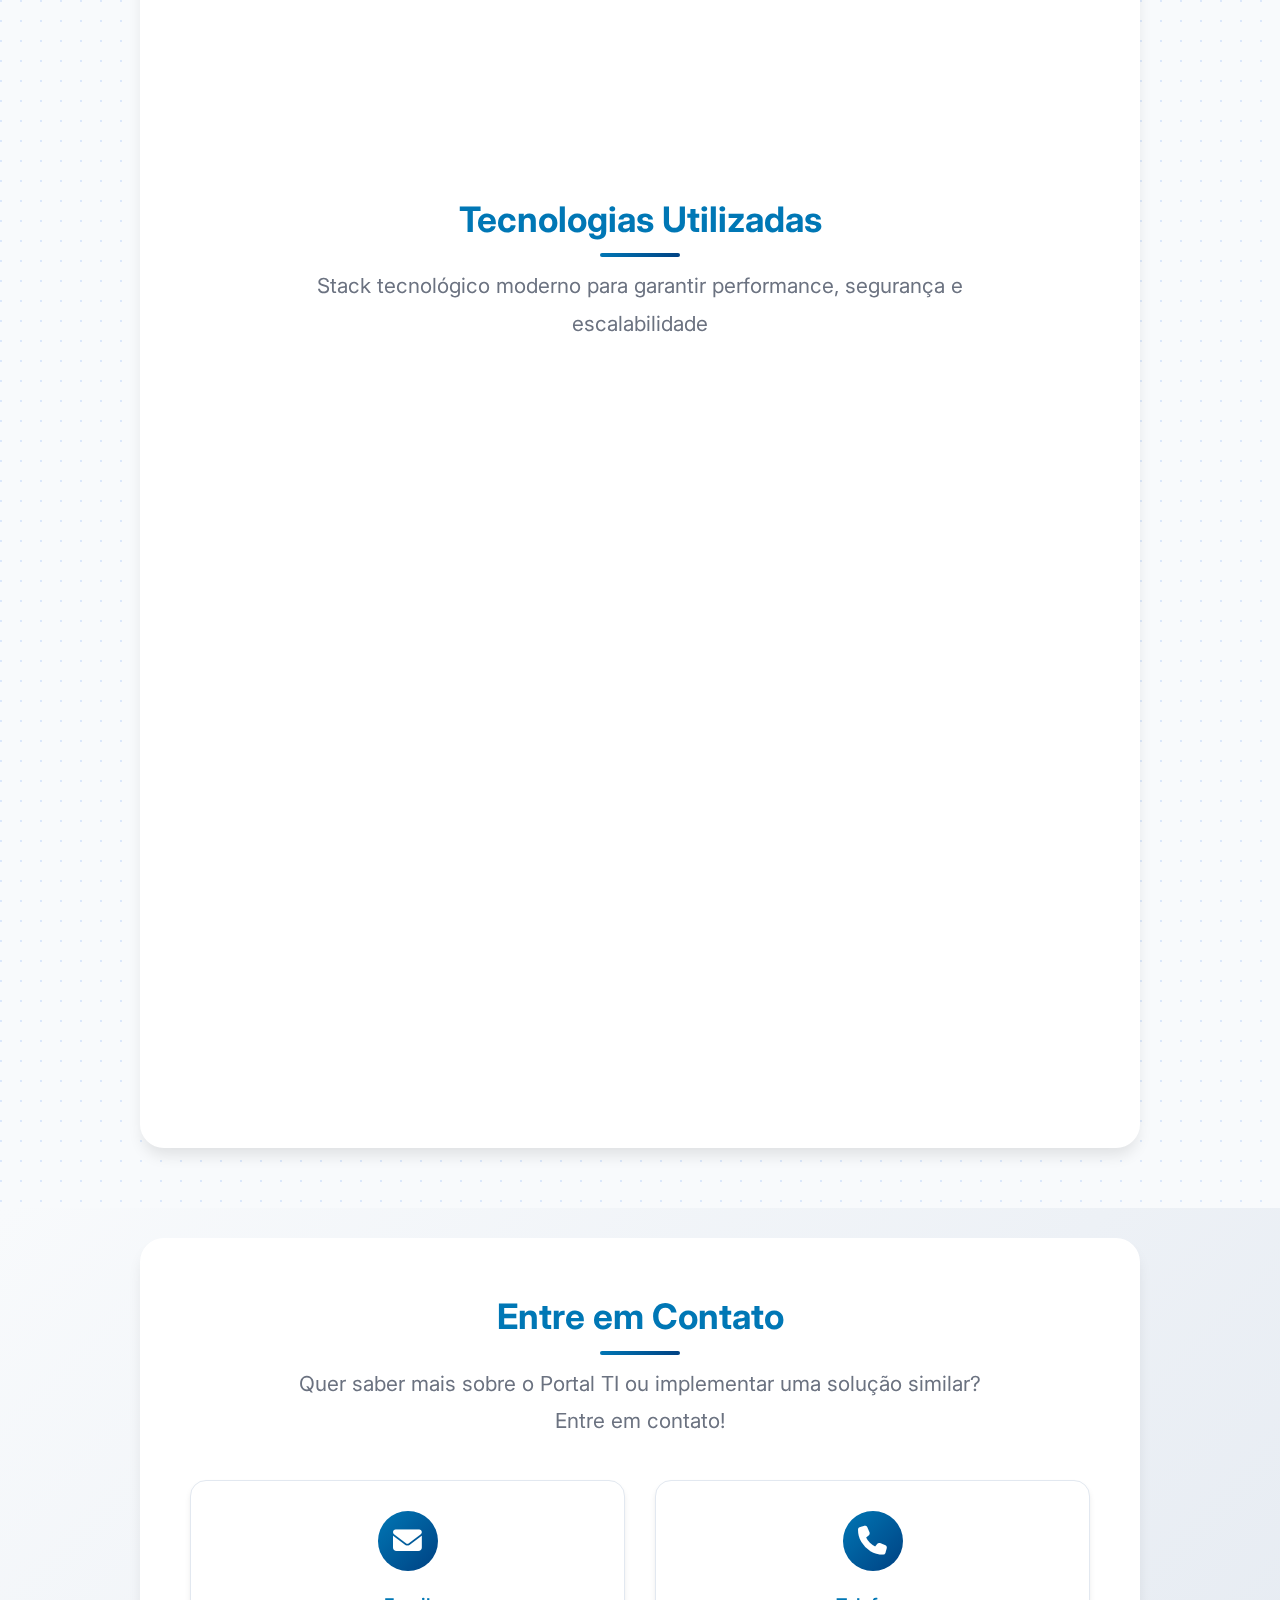
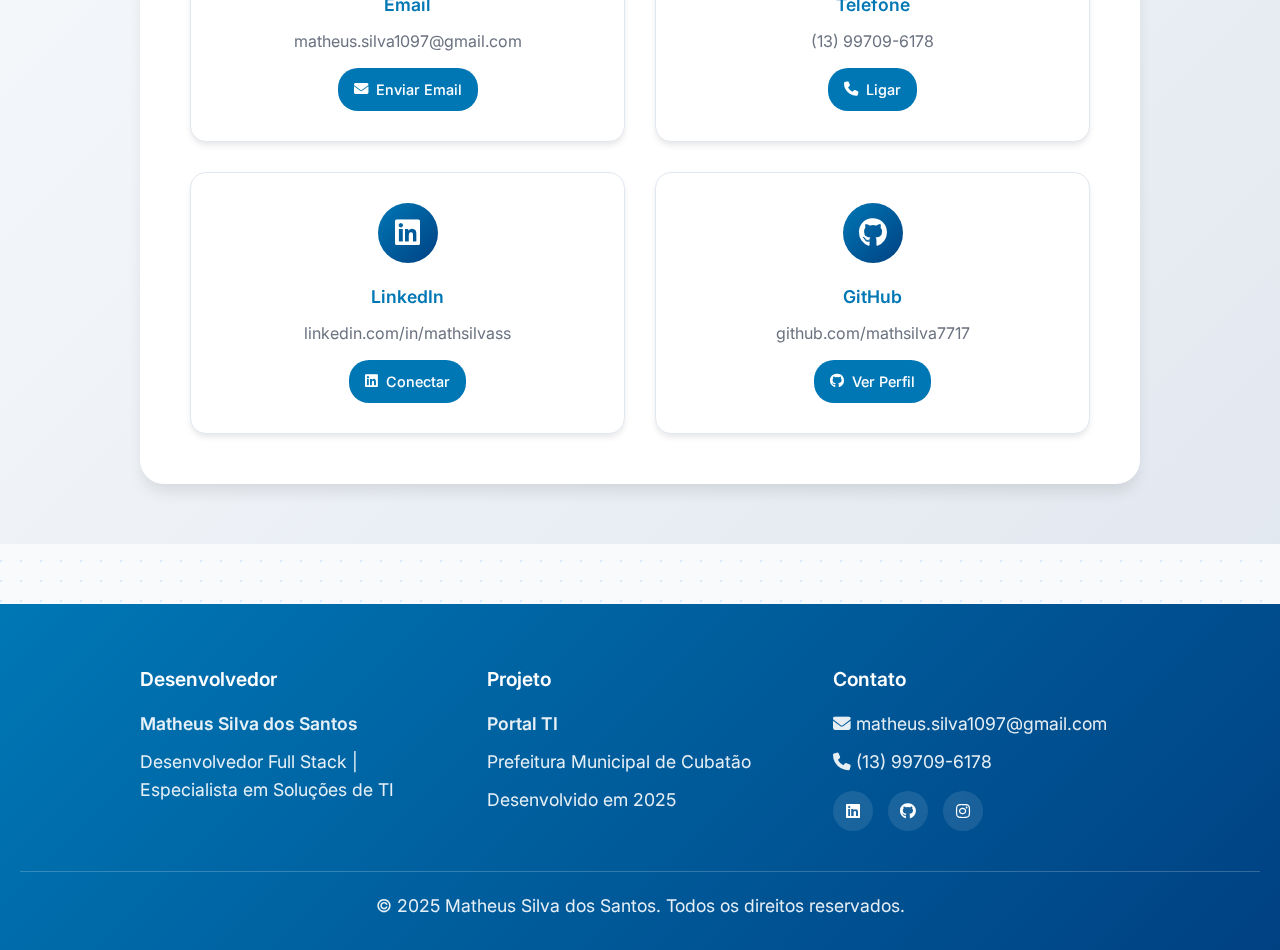
<file: portfolio.html>
<!DOCTYPE html>
<html lang="pt-BR">
<head>
    <meta charset="UTF-8">
    <meta name="viewport" content="width=device-width, initial-scale=1.0">
    <title>Portal TI - Solução Digital para Administração Pública</title>
    <link rel="icon" type="image/png" href="favicon-brasao.png">
    <link rel="stylesheet" href="https://cdnjs.cloudflare.com/ajax/libs/font-awesome/6.5.0/css/all.min.css">
    <link href="https://fonts.googleapis.com/css2?family=Inter:wght@300;400;500;600;700;800&display=swap" rel="stylesheet">
    <style>
        :root {
            --azul-principal: #0077b5;
            --azul-escuro: #004182;
            --azul-claro: #e3f2fd;
            --azul-hover: #0056b3;
            --texto-principal: #1a1a1a;
            --texto-secundario: #6b7280;
            --cinza-claro: #f8fafc;
            --cinza-medio: #e2e8f0;
            --branco: #ffffff;
            --gradiente-azul: linear-gradient(135deg, #0077b5 0%, #004182 100%);
            --sombra-card: 0 4px 6px -1px rgba(0, 0, 0, 0.1);
            --sombra-hover: 0 10px 15px -3px rgba(0, 0, 0, 0.1);
        }
        
        * {
            box-sizing: border-box;
            margin: 0;
            padding: 0;
        }
        
        body {
            font-family: 'Inter', 'Segoe UI', 'Roboto', Arial, sans-serif;
            background: #f8fafc;
            background-image: 
                radial-gradient(circle at 1px 1px, rgba(59, 130, 246, 0.15) 1px, transparent 0);
            background-size: 20px 20px;
            color: var(--texto-principal);
            line-height: 1.6;
            position: relative;
        }

        body::before {
            content: '';
            position: fixed;
            top: 0;
            left: 0;
            width: 100%;
            height: 100%;
            background: 
                linear-gradient(45deg, transparent 40%, rgba(59, 130, 246, 0.03) 50%, transparent 60%),
                linear-gradient(-45deg, transparent 40%, rgba(147, 51, 234, 0.03) 50%, transparent 60%);
            background-size: 60px 60px;
            pointer-events: none;
            z-index: -1;
        }

        /* Hero Section */
        .hero-section {
            background: var(--gradiente-azul);
            padding: 60px 20px;
            text-align: center;
            position: relative;
            overflow: hidden;
        }

        .hero-section::before {
            content: '';
            position: absolute;
            top: 0;
            left: 0;
            right: 0;
            bottom: 0;
            background: 
                radial-gradient(circle at 20% 20%, rgba(255, 255, 255, 0.1) 0%, transparent 50%),
                radial-gradient(circle at 80% 80%, rgba(255, 255, 255, 0.08) 0%, transparent 50%),
                conic-gradient(from 45deg at 50% 50%, transparent 0deg, rgba(255, 255, 255, 0.05) 90deg, transparent 180deg);
            background-size: 120px 120px, 180px 180px, 150px 150px;
            opacity: 0.6;
        }

        .hero-content {
            max-width: 900px;
            margin: 0 auto;
            position: relative;
            z-index: 2;
        }

        .project-icon {
            width: 100px;
            height: 100px;
            margin: 0 auto 30px;
            display: flex;
            align-items: center;
            justify-content: center;
            background: rgba(255, 255, 255, 0.15);
            border-radius: 20px;
            backdrop-filter: blur(10px);
            border: 2px solid rgba(255, 255, 255, 0.2);
            box-shadow: 0 8px 32px rgba(0, 0, 0, 0.2);
        }

        .project-icon svg {
            color: white;
            filter: drop-shadow(0 2px 4px rgba(0, 0, 0, 0.3));
        }

        .hero-title {
            font-size: 3.5rem;
            font-weight: 800;
            color: white;
            margin-bottom: 15px;
            text-shadow: 0 2px 4px rgba(0, 0, 0, 0.3);
        }

        .hero-subtitle {
            font-size: 1.5rem;
            color: rgba(255, 255, 255, 0.9);
            margin-bottom: 10px;
            font-weight: 500;
        }

        .hero-description {
            font-size: 1.3rem;
            color: rgba(255, 255, 255, 0.8);
            margin-bottom: 30px;
            max-width: 700px;
            margin-left: auto;
            margin-right: auto;
        }

        .project-links {
            display: flex;
            justify-content: center;
            gap: 20px;
            margin-top: 30px;
        }

        .project-link {
            display: inline-flex;
            align-items: center;
            gap: 8px;
            background: rgba(255, 255, 255, 0.2);
            color: white;
            padding: 12px 20px;
            border-radius: 25px;
            text-decoration: none;
            font-weight: 500;
            transition: all 0.3s ease;
            backdrop-filter: blur(10px);
        }

        .project-link:hover {
            background: rgba(255, 255, 255, 0.3);
            transform: translateY(-2px);
        }

        /* Container Principal */
        .container {
            max-width: 1000px;
            margin: -30px auto 0;
            background: white;
            border-radius: 24px;
            box-shadow: var(--sombra-hover);
            position: relative;
            z-index: 3;
            overflow: hidden;
            padding: 50px;
        }

        /* Seções */
        .section {
            margin-bottom: 60px;
            text-align: center;
        }

        .section-title {
            font-size: 2.2rem;
            font-weight: 700;
            color: var(--azul-principal);
            margin-bottom: 20px;
            position: relative;
        }

        .section-title::after {
            content: '';
            position: absolute;
            bottom: -10px;
            left: 50%;
            transform: translateX(-50%);
            width: 80px;
            height: 4px;
            background: var(--gradiente-azul);
            border-radius: 2px;
        }

        .section-subtitle {
            font-size: 1.3rem;
            color: var(--texto-secundario);
            max-width: 700px;
            margin: 0 auto 40px;
            line-height: 1.8;
        }

        /* Cards */
        .cards-grid {
            display: grid;
            grid-template-columns: 1fr 1fr;
            gap: 30px;
            margin-top: 40px;
            max-width: 1000px;
            margin-left: auto;
            margin-right: auto;
        }

        .card {
            background: white;
            border-radius: 20px;
            padding: 35px 25px;
            box-shadow: var(--sombra-card);
            transition: all 0.3s ease;
            border: 1px solid var(--cinza-medio);
            text-align: center;
        }

        .card:hover {
            transform: translateY(-8px);
            box-shadow: var(--sombra-hover);
        }

        .card-icon {
            width: 70px;
            height: 70px;
            background: var(--gradiente-azul);
            border-radius: 50%;
            display: flex;
            align-items: center;
            justify-content: center;
            margin: 0 auto 20px;
            color: white;
            font-size: 2rem;
        }

        .card-title {
            font-size: 1.4rem;
            font-weight: 600;
            color: var(--azul-principal);
            margin-bottom: 15px;
        }

        .card-description {
            color: var(--texto-secundario);
            line-height: 1.7;
            font-size: 1rem;
        }

        /* Destaque */
        .highlight {
            background: 
                radial-gradient(circle at 20% 20%, rgba(59, 130, 246, 0.1) 0%, transparent 50%),
                radial-gradient(circle at 80% 80%, rgba(147, 51, 234, 0.08) 0%, transparent 50%),
                linear-gradient(135deg, #f8fafc 0%, #e2e8f0 100%);
            border: 2px solid #e2e8f0;
            border-left: 4px solid #3b82f6;
            color: var(--texto-principal);
            margin: 30px 0;
            padding: 25px 30px;
            border-radius: 12px;
            text-align: center;
            box-shadow: 0 4px 6px rgba(0, 0, 0, 0.1);
            position: relative;
            overflow: hidden;
        }

        .highlight::before {
            content: '';
            position: absolute;
            top: 0;
            left: 0;
            right: 0;
            bottom: 0;
            background: 
                radial-gradient(circle at 30% 30%, rgba(255, 255, 255, 0.1) 0%, transparent 50%),
                radial-gradient(circle at 70% 70%, rgba(255, 255, 255, 0.08) 0%, transparent 50%),
                conic-gradient(from 45deg at 50% 50%, transparent 0deg, rgba(255, 255, 255, 0.05) 90deg, transparent 180deg);
            background-size: 80px 80px, 120px 120px, 100px 100px;
            pointer-events: none;
        }

        .highlight .section-title {
            color: #1e40af;
            margin-bottom: 10px;
            font-size: 1.4rem;
            font-weight: 600;
            position: relative;
            z-index: 2;
        }

        .highlight .section-title::after {
            display: none;
        }

        .highlight .section-subtitle {
            color: var(--texto-secundario);
            font-size: 1rem;
            line-height: 1.6;
            position: relative;
            z-index: 2;
        }

        /* Estatísticas */
        .stats-grid {
            display: grid;
            grid-template-columns: repeat(auto-fit, minmax(200px, 1fr));
            gap: 30px;
            margin: 40px 0;
            max-width: 900px;
            margin-left: auto;
            margin-right: auto;
        }

        .stat-card {
            background: white;
            border-radius: 16px;
            padding: 25px;
            text-align: center;
            box-shadow: var(--sombra-card);
            transition: all 0.3s ease;
        }

        .stat-card:hover {
            transform: translateY(-5px);
            box-shadow: var(--sombra-hover);
        }

        .stat-number {
            font-size: 2.5rem;
            font-weight: 800;
            color: var(--azul-principal);
            margin-bottom: 8px;
            display: block;
        }

        .stat-label {
            font-size: 1rem;
            color: var(--texto-secundario);
            font-weight: 500;
        }

        /* Lista de funcionalidades */
        .features-list {
            text-align: left;
            max-width: 700px;
            margin: 0 auto;
        }

        .feature-item {
            display: flex;
            align-items: flex-start;
            gap: 20px;
            margin-bottom: 25px;
            padding: 20px;
            background: var(--cinza-claro);
            border-radius: 16px;
            transition: all 0.3s ease;
        }

        .feature-item:hover {
            transform: translateX(10px);
            background: var(--azul-claro);
        }

        .feature-item-icon {
            width: 45px;
            height: 45px;
            background: var(--gradiente-azul);
            border-radius: 12px;
            display: flex;
            align-items: center;
            justify-content: center;
            color: white;
            font-size: 1.3rem;
            flex-shrink: 0;
        }

        .feature-item-content h4 {
            font-size: 1.2rem;
            color: var(--azul-principal);
            margin-bottom: 8px;
            font-weight: 600;
        }

        .feature-item-content p {
            color: var(--texto-secundario);
            line-height: 1.6;
            font-size: 0.95rem;
        }

        /* Screenshots */
        .screenshots {
            display: grid;
            grid-template-columns: 1fr;
            gap: 35px;
            margin-top: 40px;
            max-width: 1200px;
            margin-left: auto;
            margin-right: auto;
        }

        .screenshot {
            background: white;
            border-radius: 20px;
            overflow: hidden;
            box-shadow: var(--sombra-card);
            transition: all 0.3s ease;
        }

        .screenshot:hover {
            transform: scale(1.02);
            box-shadow: var(--sombra-hover);
        }

        .screenshot-header {
            padding: 20px;
            text-align: center;
        }

        .screenshot-title {
            font-size: 1.2rem;
            font-weight: 600;
            color: var(--azul-principal);
            margin-bottom: 8px;
        }

        .screenshot-description {
            color: var(--texto-secundario);
            line-height: 1.6;
            font-size: 0.9rem;
        }

        .screenshot-placeholder {
            background: var(--cinza-claro);
            height: 400px;
            display: flex;
            align-items: center;
            justify-content: center;
            color: var(--texto-secundario);
            font-size: 1rem;
            border-top: 1px solid var(--cinza-medio);
            flex-direction: column;
            gap: 10px;
        }

        .screenshot-placeholder i {
            font-size: 2.5rem;
            opacity: 0.5;
        }

        /* Tecnologias */
        .tech-grid {
            display: grid;
            grid-template-columns: repeat(auto-fit, minmax(180px, 1fr));
            gap: 25px;
            margin-top: 40px;
            max-width: 1000px;
            margin-left: auto;
            margin-right: auto;
        }

        .tech-item {
            background: white;
            padding: 25px;
            border-radius: 16px;
            text-align: center;
            box-shadow: var(--sombra-card);
            transition: all 0.3s ease;
            border: 1px solid var(--cinza-medio);
        }

        .tech-item:hover {
            transform: translateY(-5px);
            box-shadow: var(--sombra-hover);
            border-color: var(--azul-principal);
        }

        .tech-icon {
            width: 60px;
            height: 60px;
            background: var(--gradiente-azul);
            border-radius: 50%;
            display: flex;
            align-items: center;
            justify-content: center;
            margin: 0 auto 15px;
            transition: all 0.3s ease;
        }

        .tech-icon i {
            font-size: 2rem;
            color: white;
        }

        .tech-item:hover .tech-icon {
            transform: scale(1.1);
        }

        .tech-item h4 {
            font-size: 1.1rem;
            color: var(--azul-principal);
            margin-bottom: 8px;
            font-weight: 600;
        }

        .tech-item p {
            color: var(--texto-secundario);
            font-size: 0.9rem;
            line-height: 1.4;
        }

        /* Contato */
        .contact-section {
            background: linear-gradient(135deg, #f8fafc 0%, #e2e8f0 100%);
            padding: 60px 20px;
            margin-top: 60px;
            text-align: center;
        }

        .contact-grid {
            display: grid;
            grid-template-columns: 1fr 1fr;
            gap: 30px;
            max-width: 1000px;
            margin-left: auto;
            margin-right: auto;
            margin-top: 40px;
        }

        .contact-card {
            background: white;
            padding: 30px 25px;
            border-radius: 16px;
            text-align: center;
            box-shadow: var(--sombra-card);
            transition: all 0.3s ease;
            border: 1px solid var(--cinza-medio);
        }

        .contact-card:hover {
            transform: translateY(-5px);
            box-shadow: var(--sombra-hover);
            border-color: var(--azul-principal);
        }

        .contact-icon {
            width: 60px;
            height: 60px;
            background: var(--gradiente-azul);
            border-radius: 50%;
            display: flex;
            align-items: center;
            justify-content: center;
            margin: 0 auto 20px;
        }

        .contact-icon i {
            font-size: 1.8rem;
            color: white;
        }

        .contact-card h4 {
            font-size: 1.1rem;
            color: var(--azul-principal);
            margin-bottom: 10px;
            font-weight: 600;
        }

        .contact-card p {
            color: var(--texto-secundario);
            font-size: 1rem;
            margin-bottom: 15px;
            line-height: 1.5;
        }

        .contact-link {
            display: inline-flex;
            align-items: center;
            gap: 8px;
            background: var(--azul-principal);
            color: white;
            padding: 10px 16px;
            border-radius: 20px;
            text-decoration: none;
            font-weight: 500;
            transition: all 0.3s ease;
            font-size: 0.9rem;
        }

        .contact-link:hover {
            background: var(--azul-hover);
            transform: translateY(-2px);
        }

        /* Footer */
        .footer {
            background: var(--gradiente-azul);
            color: white;
            padding: 60px 20px 20px;
            margin-top: 60px;
        }

        .footer-content {
            max-width: 1000px;
            margin: 0 auto;
            display: grid;
            grid-template-columns: repeat(auto-fit, minmax(250px, 1fr));
            gap: 40px;
            margin-bottom: 40px;
        }

        .footer-section h4 {
            font-size: 1.2rem;
            font-weight: 600;
            margin-bottom: 15px;
            color: white;
        }

        .footer-section p {
            margin-bottom: 8px;
            opacity: 0.9;
            line-height: 1.6;
        }

        .footer-section p strong {
            color: white;
            font-weight: 600;
        }

        .footer-social {
            display: flex;
            gap: 15px;
            margin-top: 15px;
        }

        .footer-social-link {
            display: inline-flex;
            align-items: center;
            justify-content: center;
            width: 40px;
            height: 40px;
            background: rgba(255, 255, 255, 0.1);
            color: white;
            border-radius: 50%;
            text-decoration: none;
            transition: all 0.3s ease;
            backdrop-filter: blur(10px);
        }

        .footer-social-link:hover {
            background: rgba(255, 255, 255, 0.2);
            transform: translateY(-2px);
        }

        .footer-bottom {
            border-top: 1px solid rgba(255, 255, 255, 0.2);
            padding-top: 20px;
            text-align: center;
        }

        .footer-bottom p {
            margin-bottom: 5px;
            opacity: 0.8;
            font-size: 0.9rem;
        }

        .footer-note {
            font-style: italic;
            opacity: 0.7 !important;
        }

        .footer h3 {
            font-size: 1.8rem;
            margin-bottom: 15px;
            font-weight: 600;
        }

        .footer p {
            font-size: 1.1rem;
            margin-bottom: 10px;
            opacity: 0.9;
        }

        /* Responsive - Mobile First Approach */
        
        /* Large Tablets and Small Desktops */
        @media (max-width: 1024px) {
            .container {
                max-width: 95%;
                padding: 40px 20px;
            }
            
            .hero-title {
                font-size: 3rem;
            }
            
            .cards-grid {
                grid-template-columns: repeat(2, 1fr);
                gap: 25px;
            }
            
            .screenshots {
                grid-template-columns: 1fr;
            }
        }

        /* Tablets */
        @media (max-width: 768px) {
            .hero-section {
                padding: 50px 20px;
            }
            
            .hero-title { 
                font-size: 2.5rem; 
                line-height: 1.2;
            }
            
            .hero-subtitle { 
                font-size: 1.2rem; 
                margin-bottom: 15px;
            }
            
            .hero-description { 
                font-size: 1.1rem; 
                margin-bottom: 25px;
            }
            
            .project-icon {
                width: 80px;
                height: 80px;
                margin-bottom: 25px;
            }
            
            .project-icon svg {
                width: 50px;
                height: 50px;
            }
            
            .container { 
                padding: 30px 20px; 
                margin: -20px 15px 0; 
            }
            
            .section-title { 
                font-size: 2rem; 
                margin-bottom: 15px;
            }
            
            .section-subtitle { 
                font-size: 1.1rem; 
                margin-bottom: 30px;
            }
            
            .cards-grid { 
                grid-template-columns: 1fr; 
                gap: 20px; 
            }
            
            .screenshots { 
                grid-template-columns: 1fr; 
                gap: 25px;
            }
            
            .stats-grid { 
                grid-template-columns: repeat(2, 1fr); 
                gap: 20px;
            }
            
            .tech-grid { 
                grid-template-columns: repeat(2, 1fr); 
                gap: 20px;
            }
            
            .contact-grid { 
                grid-template-columns: 1fr; 
                gap: 20px;
            }
            
            .project-links { 
                flex-direction: column; 
                align-items: center; 
                gap: 15px;
            }
            
            .project-link { 
                width: 100%;
                max-width: 250px;
                justify-content: center; 
                padding: 15px 25px;
            }
            
            /* Mostrar menu mobile */
            .mobile-menu-toggle {
                display: flex;
            }
            
            /* Footer responsivo */
            .footer-content {
                grid-template-columns: 1fr;
                gap: 30px;
                text-align: center;
            }
            
            .footer {
                padding: 40px 20px 20px;
            }
        }

        /* Large Mobile */
        @media (max-width: 600px) {
            .hero-title {
                font-size: 2.2rem;
            }
            
            .hero-subtitle {
                font-size: 1.1rem;
            }
            
            .hero-description {
                font-size: 1rem;
            }
            
            .section-title {
                font-size: 1.8rem;
            }
            
            .section-subtitle {
                font-size: 1rem;
            }
            
            .card {
                padding: 25px 20px;
            }
            
            .card-title {
                font-size: 1.2rem;
            }
            
            .card-description {
                font-size: 0.95rem;
            }
        }

        /* Small Mobile */
        @media (max-width: 480px) {
            .hero-section {
                padding: 40px 15px;
            }
            
            .hero-title { 
                font-size: 2rem; 
                line-height: 1.1;
            }
            
            .hero-subtitle { 
                font-size: 1rem; 
            }
            
            .hero-description { 
                font-size: 0.95rem; 
                line-height: 1.5;
            }
            
            .project-icon {
                width: 70px;
                height: 70px;
                margin-bottom: 20px;
            }
            
            .project-icon svg {
                width: 40px;
                height: 40px;
            }
            
            .container { 
                padding: 20px 15px; 
                margin: -15px 10px 0; 
            }
            
            .section-title { 
                font-size: 1.6rem; 
                margin-bottom: 12px;
            }
            
            .section-subtitle { 
                font-size: 0.95rem; 
                margin-bottom: 25px;
                line-height: 1.5;
            }
            
            .stats-grid { 
                grid-template-columns: 1fr; 
                gap: 15px;
            }
            
            .tech-grid { 
                grid-template-columns: 1fr; 
                gap: 15px;
            }
            
            .card {
                padding: 20px 15px;
            }
            
            .card-icon {
                width: 50px;
                height: 50px;
                margin-bottom: 15px;
            }
            
            .card-title {
                font-size: 1.1rem;
                margin-bottom: 10px;
            }
            
            .card-description {
                font-size: 0.9rem;
                line-height: 1.5;
            }
            
            .stat-card {
                padding: 20px 15px;
            }
            
            .stat-number {
                font-size: 2rem;
            }
            
            .stat-label {
                font-size: 0.9rem;
            }
            
            .tech-item {
                padding: 20px 15px;
            }
            
            .tech-icon {
                width: 50px;
                height: 50px;
                margin-bottom: 15px;
            }
            
            .tech-item h4 {
                font-size: 1rem;
                margin-bottom: 8px;
            }
            
            .tech-item p {
                font-size: 0.85rem;
            }
            
            .contact-card {
                padding: 25px 20px;
            }
            
            .contact-icon {
                width: 50px;
                height: 50px;
                margin-bottom: 15px;
            }
            
            .contact-card h4 {
                font-size: 1.1rem;
                margin-bottom: 10px;
            }
            
            .contact-card p {
                font-size: 0.9rem;
                margin-bottom: 15px;
            }
            
            .contact-link {
                padding: 12px 20px;
                font-size: 0.9rem;
            }
            
            .project-link {
                padding: 12px 20px;
                font-size: 0.9rem;
            }
            
            .back-to-top {
                width: 45px;
                height: 45px;
                bottom: 20px;
                right: 20px;
                font-size: 1rem;
            }
            
            .mobile-menu-toggle {
                width: 45px;
                height: 45px;
                top: 15px;
                right: 15px;
            }
            
            .mobile-nav {
                width: 100%;
                right: -100%;
            }
            
            .footer {
                padding: 30px 15px 15px;
            }
            
            .footer-section h4 {
                font-size: 1.1rem;
                margin-bottom: 12px;
            }
            
            .footer-section p {
                font-size: 0.9rem;
                margin-bottom: 6px;
            }
            
            .footer-social-link {
                width: 35px;
                height: 35px;
            }
            
            .footer-bottom p {
                font-size: 0.8rem;
            }
        }

        /* Extra Small Mobile */
        @media (max-width: 360px) {
            .hero-title {
                font-size: 1.8rem;
            }
            
            .hero-subtitle {
                font-size: 0.95rem;
            }
            
            .hero-description {
                font-size: 0.9rem;
            }
            
            .section-title {
                font-size: 1.4rem;
            }
            
            .section-subtitle {
                font-size: 0.9rem;
            }
            
            .card {
                padding: 18px 12px;
            }
            
            .card-title {
                font-size: 1rem;
            }
            
            .card-description {
                font-size: 0.85rem;
            }
            
            .stat-number {
                font-size: 1.8rem;
            }
            
            .stat-label {
                font-size: 0.8rem;
            }
            
            .tech-item h4 {
                font-size: 0.95rem;
            }
            
            .tech-item p {
                font-size: 0.8rem;
            }
            
            .contact-card h4 {
                font-size: 1rem;
            }
            
            .contact-card p {
                font-size: 0.85rem;
            }
        }

        /* Animações Otimizadas */
        @keyframes fadeInUp {
            from { 
                opacity: 0; 
                transform: translate3d(0, 30px, 0); 
            }
            to { 
                opacity: 1; 
                transform: translate3d(0, 0, 0); 
            }
        }

        .card, .stat-card, .feature-item, .screenshot, .tech-item {
            animation: fadeInUp 0.6s ease-out;
            will-change: opacity, transform;
            backface-visibility: hidden;
        }

        /* Otimizações de Performance */
        .card:hover, .stat-card:hover, .tech-item:hover, .contact-card:hover {
            will-change: transform;
        }

        /* Reduzir animações em dispositivos com preferência reduzida */
        @media (prefers-reduced-motion: reduce) {
            * {
                animation-duration: 0.01ms !important;
                animation-iteration-count: 1 !important;
                transition-duration: 0.01ms !important;
            }
        }

        /* Melhorias para Touch */
        @media (hover: none) and (pointer: coarse) {
            .card:hover, .stat-card:hover, .tech-item:hover, .contact-card:hover {
                transform: none;
            }
            
            .card:active, .stat-card:active, .tech-item:active, .contact-card:active {
                transform: scale(0.98);
            }
            
            .project-link:hover, .contact-link:hover {
                transform: none;
            }
            
            .project-link:active, .contact-link:active {
                transform: scale(0.95);
            }
        }

        /* Melhorar legibilidade em mobile */
        @media (max-width: 768px) {
            body {
                -webkit-text-size-adjust: 100%;
                -ms-text-size-adjust: 100%;
            }
            
            /* Melhorar área de toque */
            .project-link, .contact-link {
                min-height: 44px;
                min-width: 44px;
            }
            
            .mobile-menu-toggle {
                min-height: 44px;
                min-width: 44px;
            }
            
            .back-to-top {
                min-height: 44px;
                min-width: 44px;
            }
        }

        /* Orientação landscape em mobile */
        @media (max-width: 768px) and (orientation: landscape) {
            .hero-section {
                padding: 30px 20px;
            }
            
            .hero-title {
                font-size: 2rem !important;
            }
            
            .hero-subtitle {
                font-size: 1rem !important;
            }
            
            .hero-description {
                font-size: 0.9rem !important;
            }
            
            .project-icon {
                width: 60px !important;
                height: 60px !important;
                margin-bottom: 15px !important;
            }
            
            .project-icon svg {
                width: 35px !important;
                height: 35px !important;
            }
        }

        /* Utilitários */
        .text-center { text-align: center; }
        .mb-4 { margin-bottom: 2rem; }
        .mt-4 { margin-top: 2rem; }

        /* Botão Voltar ao Topo */
        .back-to-top {
            position: fixed;
            bottom: 30px;
            right: 30px;
            width: 50px;
            height: 50px;
            background: var(--gradiente-azul);
            color: white;
            border: none;
            border-radius: 50%;
            cursor: pointer;
            display: none;
            align-items: center;
            justify-content: center;
            font-size: 1.2rem;
            box-shadow: 0 4px 12px rgba(0, 0, 0, 0.15);
            transition: all 0.3s ease;
            z-index: 1000;
        }

        .back-to-top:hover {
            transform: translateY(-3px);
            box-shadow: 0 6px 20px rgba(0, 0, 0, 0.2);
        }

        .back-to-top.show {
            display: flex;
        }

        /* Menu Hambúrguer */
        .mobile-menu-toggle {
            display: none;
            position: fixed;
            top: 20px;
            right: 20px;
            width: 50px;
            height: 50px;
            background: var(--gradiente-azul);
            border: none;
            border-radius: 10px;
            cursor: pointer;
            z-index: 1001;
            flex-direction: column;
            align-items: center;
            justify-content: center;
            gap: 4px;
            box-shadow: 0 4px 12px rgba(0, 0, 0, 0.15);
        }

        .mobile-menu-toggle span {
            width: 25px;
            height: 3px;
            background: white;
            border-radius: 2px;
            transition: all 0.3s ease;
        }

        .mobile-menu-toggle.active span:nth-child(1) {
            transform: rotate(45deg) translate(6px, 6px);
        }

        .mobile-menu-toggle.active span:nth-child(2) {
            opacity: 0;
        }

        .mobile-menu-toggle.active span:nth-child(3) {
            transform: rotate(-45deg) translate(6px, -6px);
        }

        .mobile-nav {
            position: fixed;
            top: 0;
            right: -100%;
            width: 280px;
            height: 100vh;
            background: white;
            box-shadow: -5px 0 15px rgba(0, 0, 0, 0.1);
            transition: right 0.3s ease;
            z-index: 1000;
            padding: 80px 30px 30px;
        }

        .mobile-nav.active {
            right: 0;
        }

        .mobile-nav a {
            display: block;
            padding: 15px 0;
            color: var(--texto-principal);
            text-decoration: none;
            font-weight: 500;
            border-bottom: 1px solid #e2e8f0;
            transition: color 0.3s ease;
        }

        .mobile-nav a:hover {
            color: var(--azul-principal);
        }

        .mobile-overlay {
            position: fixed;
            top: 0;
            left: 0;
            width: 100%;
            height: 100%;
            background: rgba(0, 0, 0, 0.5);
            opacity: 0;
            visibility: hidden;
            transition: all 0.3s ease;
            z-index: 999;
        }

        .mobile-overlay.active {
            opacity: 1;
            visibility: visible;
        }


        /* Responsive Text */
        @media (max-width: 768px) {
            .hero-title {
                font-size: 2.5rem !important;
            }
            
            .hero-subtitle {
                font-size: 1.2rem !important;
            }
            
            .hero-description {
                font-size: 1.1rem !important;
            }
            
            .section-title {
                font-size: 1.8rem !important;
            }
            
            .section-subtitle {
                font-size: 1rem !important;
            }
        }

        @media (max-width: 480px) {
            .hero-title {
                font-size: 2rem !important;
            }
            
            .hero-subtitle {
                font-size: 1rem !important;
            }
            
            .hero-description {
                font-size: 1rem !important;
            }
            
            .section-title {
                font-size: 1.5rem !important;
            }
            
            .section-subtitle {
                font-size: 0.9rem !important;
            }
        }
    </style>
</head>
<body>
    <!-- Hero Section -->
    <div class="hero-section">
        <div class="hero-content">
            <div class="project-icon">
                <svg width="80" height="80" viewBox="0 0 24 24" fill="none" xmlns="http://www.w3.org/2000/svg">
                    <rect x="3" y="4" width="18" height="12" rx="2" stroke="currentColor" stroke-width="2"/>
                    <rect x="5" y="6" width="14" height="8" rx="1" fill="currentColor" opacity="0.3"/>
                    <circle cx="8" cy="8" r="1" fill="currentColor"/>
                    <circle cx="12" cy="8" r="1" fill="currentColor"/>
                    <circle cx="16" cy="8" r="1" fill="currentColor"/>
                    <path d="M7 18L12 15L17 18" stroke="currentColor" stroke-width="2" stroke-linecap="round" stroke-linejoin="round"/>
                </svg>
            </div>
            <h1 class="hero-title">Portal TI</h1>
            <div class="hero-subtitle">Prefeitura Municipal de Cubatão</div>
            <div class="hero-description">
                Portal web que organiza e facilita o acesso às ferramentas de trabalho 
                dos funcionários da prefeitura
            </div>
            
            <div class="project-links">
                <a href="#demo" class="project-link">
                    <i class="fas fa-play"></i>
                    Ver Demonstração
                </a>
                <a href="#tecnologias" class="project-link">
                    <i class="fas fa-code"></i>
                    Tecnologias
                </a>
                <a href="#contato" class="project-link">
                    <i class="fas fa-envelope"></i>
                    Contato
                </a>
            </div>
        </div>
    </div>

    <!-- Container Principal -->
    <div class="container">
        
        <!-- Sobre o Projeto -->
        <div class="section">
            <h2 class="section-title">Sobre o Portal TI</h2>
            <p class="section-subtitle">
                Uma plataforma web integrada que centraliza todas as ferramentas de trabalho dos funcionários 
                da Prefeitura Municipal de Cubatão, oferecendo segurança, praticidade e modernização digital.
            </p>

            <div class="cards-grid">
                <div class="card">
                    <div class="card-icon">
                        <i class="fas fa-home"></i>
                    </div>
                    <h3 class="card-title">Centralização</h3>
                    <p class="card-description">
                        Todos os sistemas e ferramentas em um único ponto de acesso, eliminando a necessidade de lembrar múltiplos links
                    </p>
                </div>

                <div class="card">
                    <div class="card-icon">
                        <i class="fas fa-shield-alt"></i>
                    </div>
                    <h3 class="card-title">Segurança Digital</h3>
                    <p class="card-description">
                        Verificadores de segurança integrados para proteger contra malware, phishing e outras ameaças digitais
                    </p>
                </div>

                <div class="card">
                    <div class="card-icon">
                        <i class="fas fa-users"></i>
                    </div>
                    <h3 class="card-title">Experiência do Usuário</h3>
                    <p class="card-description">
                        Interface intuitiva e responsiva que funciona perfeitamente em desktop, tablet e dispositivos móveis
                    </p>
                </div>

                <div class="card">
                    <div class="card-icon">
                        <i class="fas fa-cogs"></i>
                    </div>
                    <h3 class="card-title">Automação</h3>
                    <p class="card-description">
                        Ferramentas automatizadas que reduzem tarefas manuais e aumentam a eficiência operacional
                    </p>
                </div>
            </div>
        </div>

        <!-- Destaque -->
        <div class="highlight">
            <h2 class="section-title">Objetivo do Projeto</h2>
            <p class="section-subtitle">
                O Portal TI foi criado com o objetivo de facilitar o acesso dos funcionários às ferramentas de trabalho, 
                oferecendo uma solução integrada que promove maior segurança e organização digital
            </p>
        </div>

        <!-- Estatísticas do Projeto -->
        <div class="section">
            <h2 class="section-title">Benefícios Observados</h2>
            <p class="section-subtitle">
                Alguns resultados positivos observados com a implementação da solução
            </p>

            <div class="stats-grid">
                <div class="stat-card">
                    <span class="stat-number">15+</span>
                    <span class="stat-label">Ferramentas Integradas</span>
                </div>
                <div class="stat-card">
                    <span class="stat-number">85%</span>
                    <span class="stat-label">Departamentos Ativos</span>
                </div>
                <div class="stat-card">
                    <span class="stat-number">1000+</span>
                    <span class="stat-label">Usuários Ativos</span>
                </div>
                <div class="stat-card">
                    <span class="stat-number">24/7</span>
                    <span class="stat-label">Disponibilidade</span>
                </div>
            </div>
        </div>

        <!-- Principais Funcionalidades -->
        <div class="section">
            <h2 class="section-title">Funcionalidades Desenvolvidas</h2>
            <p class="section-subtitle">
                Recursos inovadores que transformaram a experiência digital dos funcionários
            </p>

            <div class="features-list">
                <div class="feature-item">
                    <div class="feature-item-icon">
                        <i class="fas fa-search"></i>
                    </div>
                    <div class="feature-item-content">
                        <h4>Busca Inteligente</h4>
                        <p>Sistema de pesquisa estilo Google com 200+ itens pesquisáveis e autocomplete</p>
                    </div>
                </div>

                <div class="feature-item">
                    <div class="feature-item-icon">
                        <i class="fas fa-shield-alt"></i>
                    </div>
                    <div class="feature-item-content">
                        <h4>Verificadores de Segurança</h4>
                        <p>Análise de URLs, emails, telefones e arquivos contra listas de malware e phishing</p>
                    </div>
                </div>

                <div class="feature-item">
                    <div class="feature-item-icon">
                        <i class="fas fa-graduation-cap"></i>
                    </div>
                    <div class="feature-item-content">
                        <h4>Curso de Segurança Digital</h4>
                        <p>Plataforma educativa com 6 lições interativas e geração automática de certificados</p>
                    </div>
                </div>

                <div class="feature-item">
                    <div class="feature-item-icon">
                        <i class="fas fa-user-cog"></i>
                    </div>
                    <div class="feature-item-content">
                        <h4>Portal Personalizado</h4>
                        <p>Área individual com bloco de notas, favoritos e lembretes sincronizados</p>
                    </div>
                </div>

                <div class="feature-item">
                    <div class="feature-item-icon">
                        <i class="fas fa-chart-line"></i>
                    </div>
                    <div class="feature-item-content">
                        <h4>Analytics e Monitoramento</h4>
                        <p>Dashboard com métricas de uso, relatórios de segurança e estatísticas detalhadas</p>
                    </div>
                </div>

                <div class="feature-item">
                    <div class="feature-item-icon">
                        <i class="fas fa-mobile-alt"></i>
                    </div>
                    <div class="feature-item-content">
                        <h4>Design Responsivo</h4>
                        <p>Interface adaptativa que funciona perfeitamente em desktop, tablet e mobile</p>
                    </div>
                </div>
            </div>
        </div>

        <!-- Screenshots -->
        <div class="section" id="demo">
            <h2 class="section-title">Interface do Portal</h2>
            <p class="section-subtitle">
                Design moderno e intuitivo desenvolvido com foco na experiência do usuário
            </p>

            <div class="screenshots">
                <div class="screenshot">
                    <div class="screenshot-header">
                        <h3 class="screenshot-title">Dashboard Principal</h3>
                        <p class="screenshot-description">
                            Tela inicial com acesso rápido a todas as ferramentas organizadas por categoria
                        </p>
                    </div>
                    <img src="tela-principal.png" alt="Dashboard Principal" style="width: 100%; height: 400px; object-fit: contain; border-top: 1px solid var(--cinza-medio); background: var(--cinza-claro);">
                </div>

                <div class="screenshot">
                    <div class="screenshot-header">
                        <h3 class="screenshot-title">Canal de Segurança</h3>
                        <p class="screenshot-description">
                            Centro de verificações de segurança com análise em tempo real
                        </p>
                    </div>
                    <img src="verificador-seguranca.png" alt="Canal de Segurança" style="width: 100%; height: 400px; object-fit: contain; border-top: 1px solid var(--cinza-medio); background: var(--cinza-claro);">
                </div>

                <div class="screenshot">
                    <div class="screenshot-header">
                        <h3 class="screenshot-title">Trilha Educativa</h3>
                        <p class="screenshot-description">
                            Curso interativo de segurança digital com certificação
                        </p>
                    </div>
                    <img src="curso-seguranca.png" alt="Trilha Educativa" style="width: 100%; height: 400px; object-fit: contain; border-top: 1px solid var(--cinza-medio); background: var(--cinza-claro);">
                </div>
            </div>
        </div>

        <!-- Tecnologias -->
        <div class="section" id="tecnologias">
            <h2 class="section-title">Tecnologias Utilizadas</h2>
            <p class="section-subtitle">
                Stack tecnológico moderno para garantir performance, segurança e escalabilidade
            </p>

            <div class="tech-grid">
                <div class="tech-item">
                    <div class="tech-icon">
                        <i class="fab fa-html5"></i>
                    </div>
                    <h4>HTML5</h4>
                    <p>Estrutura semântica</p>
                </div>

                <div class="tech-item">
                    <div class="tech-icon">
                        <i class="fab fa-css3-alt"></i>
                    </div>
                    <h4>CSS3</h4>
                    <p>Design responsivo</p>
                </div>

                <div class="tech-item">
                    <div class="tech-icon">
                        <i class="fab fa-js-square"></i>
                    </div>
                    <h4>JavaScript</h4>
                    <p>ES6+ moderno</p>
                </div>

                <div class="tech-item">
                    <div class="tech-icon">
                        <i class="fab fa-node-js"></i>
                    </div>
                    <h4>Node.js</h4>
                    <p>Backend robusto</p>
                </div>

                <div class="tech-item">
                    <div class="tech-icon">
                        <i class="fas fa-database"></i>
                    </div>
                    <h4>SQLite</h4>
                    <p>Banco de dados</p>
                </div>

                <div class="tech-item">
                    <div class="tech-icon">
                        <i class="fas fa-shield-alt"></i>
                    </div>
                    <h4>APIs de Segurança</h4>
                    <p>VirusTotal, PhishTank</p>
                </div>

                <div class="tech-item">
                    <div class="tech-icon">
                        <i class="fab fa-git-alt"></i>
                    </div>
                    <h4>Git</h4>
                    <p>Controle de versão</p>
                </div>

                <div class="tech-item">
                    <div class="tech-icon">
                        <i class="fas fa-server"></i>
                    </div>
                    <h4>Express.js</h4>
                    <p>Framework web</p>
                </div>

                <div class="tech-item">
                    <div class="tech-icon">
                        <i class="fas fa-mobile-alt"></i>
                    </div>
                    <h4>Responsive Design</h4>
                    <p>Mobile-first</p>
                </div>

                <div class="tech-item">
                    <div class="tech-icon">
                        <i class="fas fa-lock"></i>
                    </div>
                    <h4>Segurança</h4>
                    <p>HTTPS, validação</p>
                </div>

                <div class="tech-item">
                    <div class="tech-icon">
                        <i class="fas fa-chart-line"></i>
                    </div>
                    <h4>Analytics</h4>
                    <p>Monitoramento</p>
                </div>

                <div class="tech-item">
                    <div class="tech-icon">
                        <i class="fas fa-code"></i>
                    </div>
                    <h4>JSON</h4>
                    <p>Intercâmbio de dados</p>
                </div>
            </div>
        </div>

    </div>

    <!-- Seção Contato -->
    <div class="contact-section" id="contato">
        <div class="container">
            <h2 class="section-title">Entre em Contato</h2>
            <p class="section-subtitle">
                Quer saber mais sobre o Portal TI ou implementar uma solução similar? Entre em contato!
            </p>
            
            <div class="contact-grid">
                <div class="contact-card">
                    <div class="contact-icon">
                        <i class="fas fa-envelope"></i>
                    </div>
                    <h4>Email</h4>
                    <p>matheus.silva1097@gmail.com</p>
                    <a href="mailto:matheus.silva1097@gmail.com" class="contact-link">
                        <i class="fas fa-envelope"></i>
                        Enviar Email
                    </a>
                </div>
                
                <div class="contact-card">
                    <div class="contact-icon">
                        <i class="fas fa-phone"></i>
                    </div>
                    <h4>Telefone</h4>
                    <p>(13) 99709-6178</p>
                    <a href="tel:+5513997096178" class="contact-link">
                        <i class="fas fa-phone"></i>
                        Ligar
                    </a>
                </div>
                
                <div class="contact-card">
                    <div class="contact-icon">
                        <i class="fab fa-linkedin"></i>
                    </div>
                    <h4>LinkedIn</h4>
                    <p>linkedin.com/in/mathsilvass</p>
                    <a href="https://linkedin.com/in/mathsilvass" target="_blank" class="contact-link">
                        <i class="fab fa-linkedin"></i>
                        Conectar
                    </a>
                </div>
                
                <div class="contact-card">
                    <div class="contact-icon">
                        <i class="fab fa-github"></i>
                    </div>
                    <h4>GitHub</h4>
                    <p>github.com/mathsilva7717</p>
                    <a href="https://github.com/mathsilva7717" target="_blank" class="contact-link">
                        <i class="fab fa-github"></i>
                        Ver Perfil
                    </a>
                </div>
            </div>
        </div>
    </div>

    <!-- Footer -->
    <div class="footer">
        <div class="footer-content">
            <div class="footer-section">
                <h4>Desenvolvedor</h4>
                <p><strong>Matheus Silva dos Santos</strong></p>
                <p>Desenvolvedor Full Stack | Especialista em Soluções de TI</p>
            </div>
            
            <div class="footer-section">
                <h4>Projeto</h4>
                <p><strong>Portal TI</strong></p>
                <p>Prefeitura Municipal de Cubatão</p>
                <p>Desenvolvido em 2025</p>
            </div>
            
            <div class="footer-section">
                <h4>Contato</h4>
                <p><i class="fas fa-envelope"></i> matheus.silva1097@gmail.com</p>
                <p><i class="fas fa-phone"></i> (13) 99709-6178</p>
                <div class="footer-social">
                    <a href="https://linkedin.com/in/mathsilvass" target="_blank" class="footer-social-link">
                        <i class="fab fa-linkedin"></i>
                    </a>
                    <a href="https://github.com/mathsilva7717" target="_blank" class="footer-social-link">
                        <i class="fab fa-github"></i>
                    </a>
                    <a href="https://instagram.com/mthsilvass" target="_blank" class="footer-social-link">
                        <i class="fab fa-instagram"></i>
                    </a>
                </div>
            </div>
        </div>
        
        <div class="footer-bottom">
            <p>&copy; 2025 Matheus Silva dos Santos. Todos os direitos reservados.</p>
        </div>
    </div>

    <!-- Botão Voltar ao Topo -->
    <button class="back-to-top" id="backToTop">
        <i class="fas fa-arrow-up"></i>
    </button>

    <!-- Menu Mobile -->
    <button class="mobile-menu-toggle" id="mobileMenuToggle">
        <span></span>
        <span></span>
        <span></span>
    </button>

    <div class="mobile-overlay" id="mobileOverlay"></div>
    
    <nav class="mobile-nav" id="mobileNav">
        <a href="#demo">Demonstração</a>
        <a href="#tecnologias">Tecnologias</a>
        <a href="#contato">Contato</a>
    </nav>

    <script>
        // Animação suave de scroll
        document.addEventListener('DOMContentLoaded', function() {
            // Animar elementos quando visíveis
            const observerOptions = {
                threshold: 0.1,
                rootMargin: '0px 0px -50px 0px'
            };

            const observer = new IntersectionObserver((entries) => {
                entries.forEach(entry => {
                    if (entry.isIntersecting) {
                        entry.target.style.opacity = '1';
                        entry.target.style.transform = 'translate3d(0, 0, 0)';
                        // Remover o elemento do observer após animação
                        observer.unobserve(entry.target);
                    }
                });
            }, observerOptions);

            // Observar todos os elementos animáveis
            const animatedElements = document.querySelectorAll('.card, .stat-card, .feature-item, .screenshot, .tech-item');
            animatedElements.forEach(el => {
                el.style.opacity = '0';
                el.style.transform = 'translate3d(0, 30px, 0)';
                el.style.transition = 'opacity 0.6s ease-out, transform 0.6s ease-out';
                el.style.willChange = 'opacity, transform';
                observer.observe(el);
            });

            // Animar números das estatísticas
            const statNumbers = document.querySelectorAll('.stat-number');
            statNumbers.forEach(stat => {
                const text = stat.textContent;
                if (text.includes('+')) {
                    const num = parseInt(text.replace('+', ''));
                    animateNumber(stat, 0, num, '+');
                } else if (text.includes('%')) {
                    const num = parseInt(text.replace('%', ''));
                    animateNumber(stat, 0, num, '%');
                } else if (text.includes('/')) {
                    // Para 24/7, não animar
                    return;
                } else {
                    const num = parseInt(text);
                    if (!isNaN(num)) {
                        animateNumber(stat, 0, num);
                    }
                }
            });
        });

        function animateNumber(element, start, end, suffix = '') {
            const duration = 2000;
            const startTime = Date.now();
            
            function update() {
                const elapsed = Date.now() - startTime;
                const progress = Math.min(elapsed / duration, 1);
                
                const current = Math.floor(start + (end - start) * progress);
                element.textContent = current + suffix;
                
                if (progress < 1) {
                    requestAnimationFrame(update);
                }
            }
            
            requestAnimationFrame(update);
        }

        // Efeito hover suave nos cards
        const cards = document.querySelectorAll('.card, .stat-card, .screenshot, .tech-item');
        cards.forEach(card => {
            card.addEventListener('mouseenter', function() {
                this.style.transform = 'translateY(-8px) scale(1.02)';
            });
            
            card.addEventListener('mouseleave', function() {
                this.style.transform = 'translateY(0) scale(1)';
            });


            // ===== BOTÃO VOLTAR AO TOPO =====
            const backToTopBtn = document.getElementById('backToTop');
            
            window.addEventListener('scroll', function() {
                if (window.pageYOffset > 300) {
                    backToTopBtn.classList.add('show');
                } else {
                    backToTopBtn.classList.remove('show');
                }
            });

            backToTopBtn.addEventListener('click', function() {
                window.scrollTo({
                    top: 0,
                    behavior: 'smooth'
                });
            });

            // ===== MENU MOBILE =====
            const mobileMenuToggle = document.getElementById('mobileMenuToggle');
            const mobileNav = document.getElementById('mobileNav');
            const mobileOverlay = document.getElementById('mobileOverlay');

            function toggleMobileMenu() {
                mobileMenuToggle.classList.toggle('active');
                mobileNav.classList.toggle('active');
                mobileOverlay.classList.toggle('active');
                document.body.style.overflow = mobileNav.classList.contains('active') ? 'hidden' : 'auto';
            }

            mobileMenuToggle.addEventListener('click', toggleMobileMenu);
            mobileOverlay.addEventListener('click', toggleMobileMenu);

            // Fechar menu ao clicar em link
            document.querySelectorAll('.mobile-nav a').forEach(link => {
                link.addEventListener('click', toggleMobileMenu);
            });

            // ===== TOUCH GESTURES =====
            let startY = 0;
            let startX = 0;

            document.addEventListener('touchstart', function(e) {
                startY = e.touches[0].clientY;
                startX = e.touches[0].clientX;
            });

            document.addEventListener('touchend', function(e) {
                if (!startY || !startX) return;

                const endY = e.changedTouches[0].clientY;
                const endX = e.changedTouches[0].clientX;
                const diffY = startY - endY;
                const diffX = startX - endX;

                // Swipe para cima (abrir menu)
                if (diffY > 50 && Math.abs(diffX) < 50 && window.innerWidth <= 768) {
                    if (!mobileNav.classList.contains('active')) {
                        toggleMobileMenu();
                    }
                }

                // Swipe para baixo (fechar menu)
                if (diffY < -50 && Math.abs(diffX) < 50 && window.innerWidth <= 768) {
                    if (mobileNav.classList.contains('active')) {
                        toggleMobileMenu();
                    }
                }

                startY = 0;
                startX = 0;
            });

            // ===== RESPONSIVE TEXT E LAYOUT =====
            function adjustLayout() {
                const screenWidth = window.innerWidth;
                const heroTitle = document.querySelector('.hero-title');
                const heroSubtitle = document.querySelector('.hero-subtitle');
                const heroDescription = document.querySelector('.hero-description');
                const projectIcon = document.querySelector('.project-icon');
                const projectIconSvg = document.querySelector('.project-icon svg');

                // Ajustar tamanhos baseado na largura da tela
                if (screenWidth <= 360) {
                    // Extra small mobile
                    heroTitle.style.fontSize = '1.8rem';
                    heroSubtitle.style.fontSize = '0.95rem';
                    heroDescription.style.fontSize = '0.9rem';
                    if (projectIcon) {
                        projectIcon.style.width = '60px';
                        projectIcon.style.height = '60px';
                    }
                    if (projectIconSvg) {
                        projectIconSvg.style.width = '35px';
                        projectIconSvg.style.height = '35px';
                    }
                } else if (screenWidth <= 480) {
                    // Small mobile
                    heroTitle.style.fontSize = '2rem';
                    heroSubtitle.style.fontSize = '1rem';
                    heroDescription.style.fontSize = '0.95rem';
                    if (projectIcon) {
                        projectIcon.style.width = '70px';
                        projectIcon.style.height = '70px';
                    }
                    if (projectIconSvg) {
                        projectIconSvg.style.width = '40px';
                        projectIconSvg.style.height = '40px';
                    }
                } else if (screenWidth <= 600) {
                    // Large mobile
                    heroTitle.style.fontSize = '2.2rem';
                    heroSubtitle.style.fontSize = '1.1rem';
                    heroDescription.style.fontSize = '1rem';
                    if (projectIcon) {
                        projectIcon.style.width = '80px';
                        projectIcon.style.height = '80px';
                    }
                    if (projectIconSvg) {
                        projectIconSvg.style.width = '50px';
                        projectIconSvg.style.height = '50px';
                    }
                } else if (screenWidth <= 768) {
                    // Tablet
                    heroTitle.style.fontSize = '2.5rem';
                    heroSubtitle.style.fontSize = '1.2rem';
                    heroDescription.style.fontSize = '1.1rem';
                    if (projectIcon) {
                        projectIcon.style.width = '80px';
                        projectIcon.style.height = '80px';
                    }
                    if (projectIconSvg) {
                        projectIconSvg.style.width = '50px';
                        projectIconSvg.style.height = '50px';
                    }
                } else if (screenWidth <= 1024) {
                    // Large tablet/small desktop
                    heroTitle.style.fontSize = '3rem';
                    heroSubtitle.style.fontSize = '1.3rem';
                    heroDescription.style.fontSize = '1.2rem';
                    if (projectIcon) {
                        projectIcon.style.width = '90px';
                        projectIcon.style.height = '90px';
                    }
                    if (projectIconSvg) {
                        projectIconSvg.style.width = '60px';
                        projectIconSvg.style.height = '60px';
                    }
                } else {
                    // Desktop
                    heroTitle.style.fontSize = '3.5rem';
                    heroSubtitle.style.fontSize = '1.5rem';
                    heroDescription.style.fontSize = '1.3rem';
                    if (projectIcon) {
                        projectIcon.style.width = '100px';
                        projectIcon.style.height = '100px';
                    }
                    if (projectIconSvg) {
                        projectIconSvg.style.width = '80px';
                        projectIconSvg.style.height = '80px';
                    }
                }
            }

            // Debounce para otimizar performance
            let resizeTimeout;
            window.addEventListener('resize', function() {
                clearTimeout(resizeTimeout);
                resizeTimeout = setTimeout(adjustLayout, 100);
            });
            
            adjustLayout(); // Executar na inicialização
        });
    </script>
</body>
</html>
</file>
